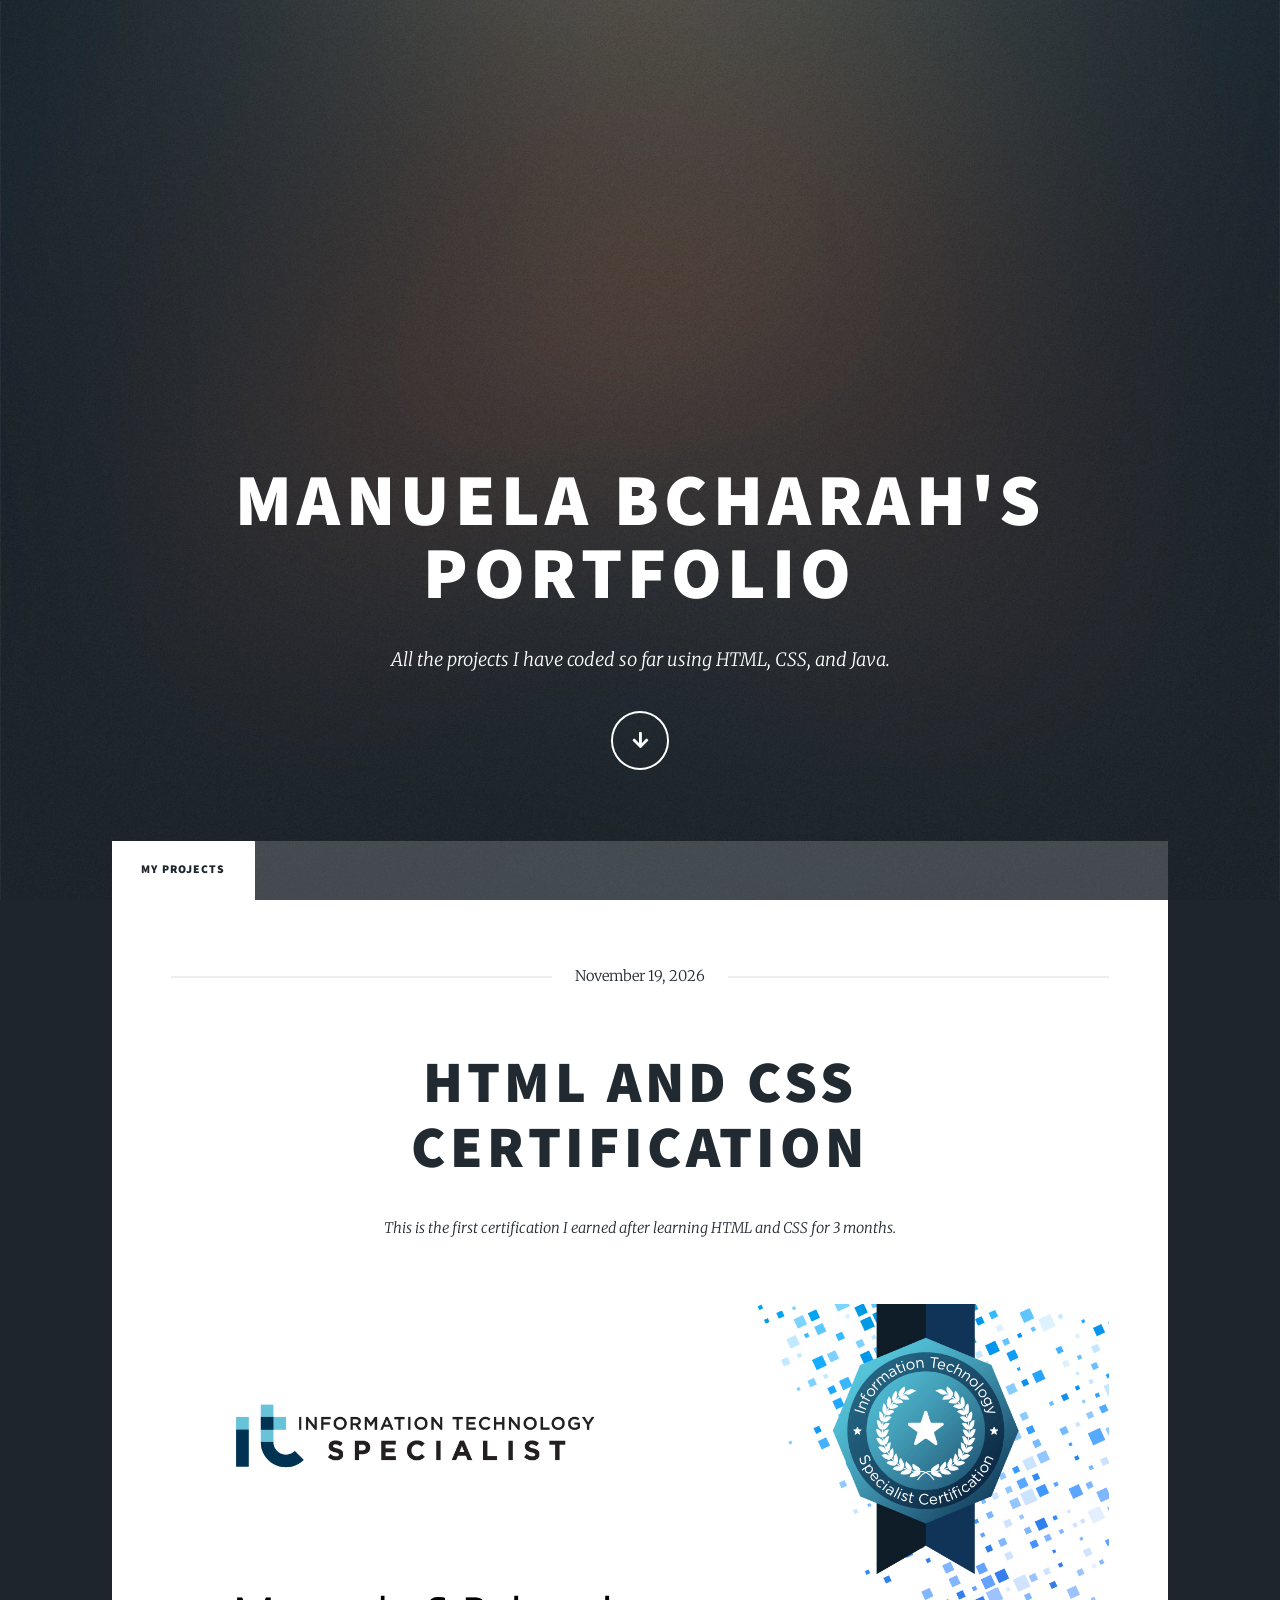
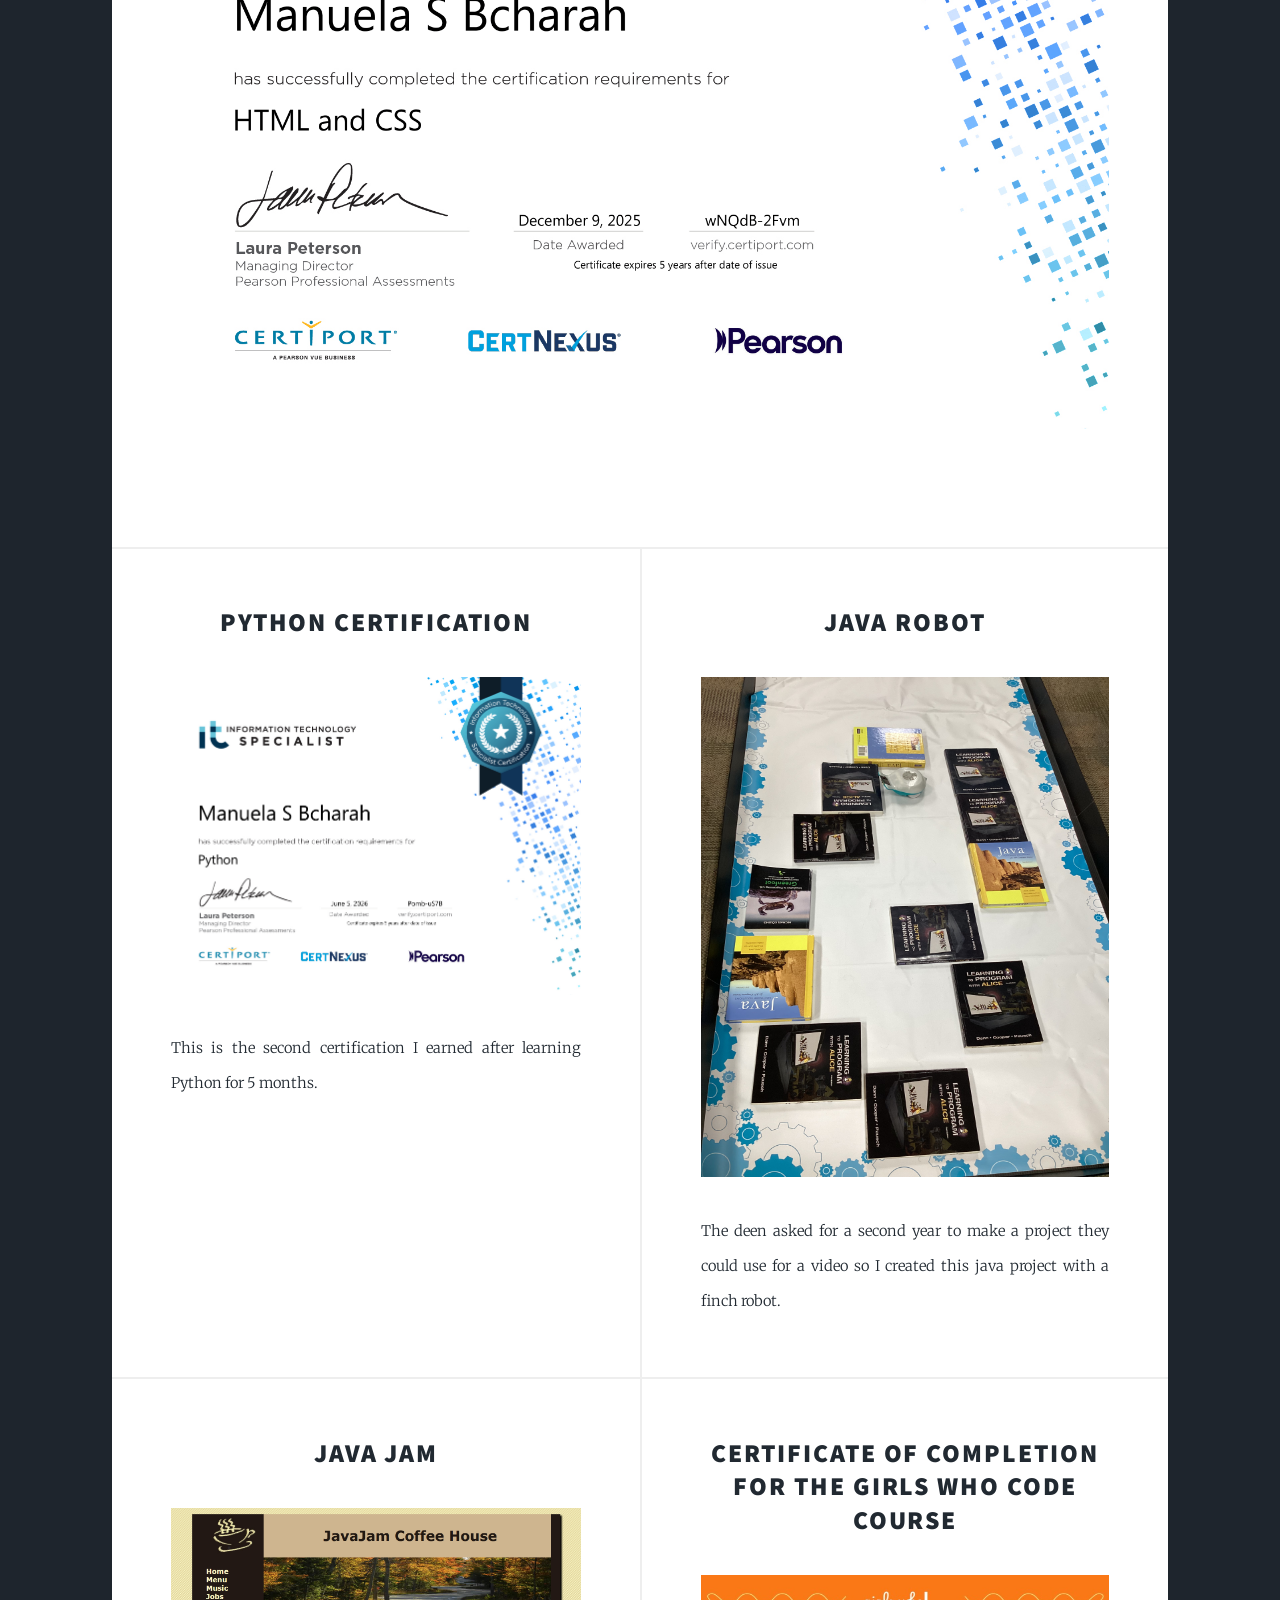
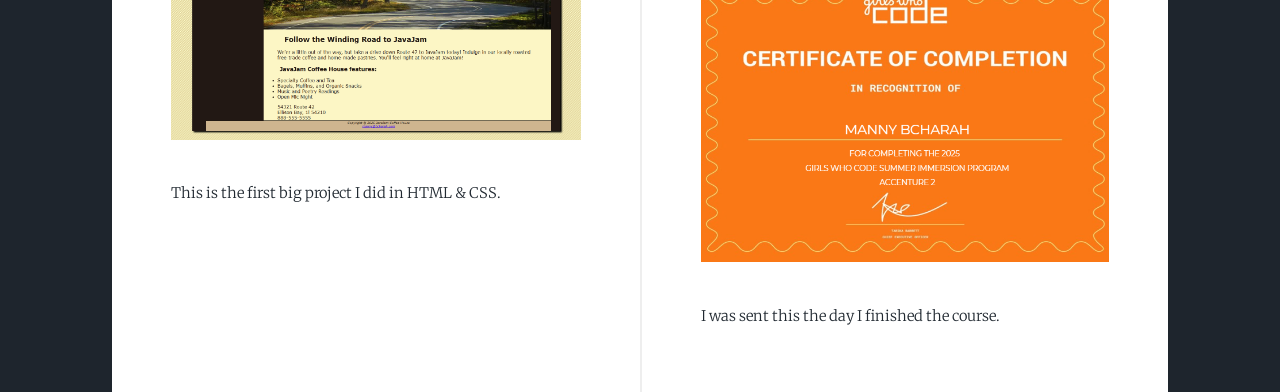
<file: index.html>
<!DOCTYPE HTML>
<!--
	Massively by HTML5 UP
	html5up.net | @ajlkn
	Free for personal and commercial use under the CCA 3.0 license (html5up.net/license)
-->
<html>
	<head>
		<title>Manuela Bcharah's Portfolio</title>
		<meta charset="utf-8" />
		<meta name="viewport" content="width=device-width, initial-scale=1, user-scalable=no" />
		<link rel="stylesheet" href="assets/css/main.css" />
		<noscript><link rel="stylesheet" href="assets/css/noscript.css" /></noscript>
	</head>
	<body class="is-preload">

		<!-- Wrapper -->
			<div id="wrapper" class="fade-in">

				<!-- Intro -->
					<div id="intro">
						<h1>Manuela Bcharah's <br> Portfolio</h1>
						<p>All the projects I have coded so far using HTML, CSS, and Java.</p>
						<ul class="actions">
							<li><a href="#header" class="button icon solid solo fa-arrow-down scrolly">Continue</a></li>
						</ul>
					</div>

				<!-- Nav -->
					<nav id="nav">
						<ul class="links">
							<li class="active"><a href="index.html">My Projects</a></li>
						</ul>
					</nav>

				<!-- Main -->
					<div id="main">

						<!-- Featured Post -->
							<article class="post featured">
								<header class="major">
									<span class="date">November 19, 2026</span>
									<h2> Html and Css <br>
									Certification</h2>
									<p>This is the first certification I earned after learning HTML and CSS for 3 months.</p>
								</header>
								<a class="image main"><img src="images/HTMLANDCSS.png" alt="HTML and CSS Certification" /></a>
							</article>

						<!-- Posts -->
							<section class="posts">
								<article>
									<header>
								<h2>Python Certification</h2>
									</header>
									<a class="image fit"><img src="images/PYTHON.png" alt="Python Certification" /></a>
									<p>This is the second certification I earned after learning Python for 5 months.</p>
								</article>
								<article>
									<header>
										<h2><!--a href="https://replit.com/@MannyBc/CYOA-Game-Manny-B?v=1"> --> Java Robot</h2>
									</header>
									<a class="image fit"><img src="images/IMG_0005.jpeg" alt="Robot testing" style="width: 100%; height: 500px;" /></a>
									<p>The deen asked for a second year to make a project they could use for a video so I created this java project with a finch robot.</p>
									<!-- <ul class="actions special">
										<li><a href="https://replit.com/@MannyBc/CYOA-Game-Manny-B?v=1" class="button">View Project</a></li>
										href="https://replit.com/@MannyBc/CYOA-Game-Manny-B?v=1"
									</ul> -->
								</article>
								<article>
									<header>
										<h2>Java Jam</h2>
									</header>
									<a class="image fit"><img src="images/javajam.png" alt="Java Jam Project" /></a>
									<p>This is the first big project I did in HTML & CSS.</p>
								</article>
								<article>
									<header>
										<h2>Certificate of Completion for the Girls Who Code Course</h2>
									</header>
									<a class="image fit"><img src="images/COC.png" alt="Certificate of Completion" /></a>
									<p>I was sent this the day I finished the course.</p>
								</article>
							</section>

					</div>
			</div>

		<!-- Scripts -->
			<script src="assets/js/jquery.min.js"></script>
			<script src="assets/js/jquery.scrollex.min.js"></script>
			<script src="assets/js/jquery.scrolly.min.js"></script>
			<script src="assets/js/browser.min.js"></script>
			<script src="assets/js/breakpoints.min.js"></script>
			<script src="assets/js/util.js"></script>
			<script src="assets/js/main.js"></script>

	</body>
</html>
</file>
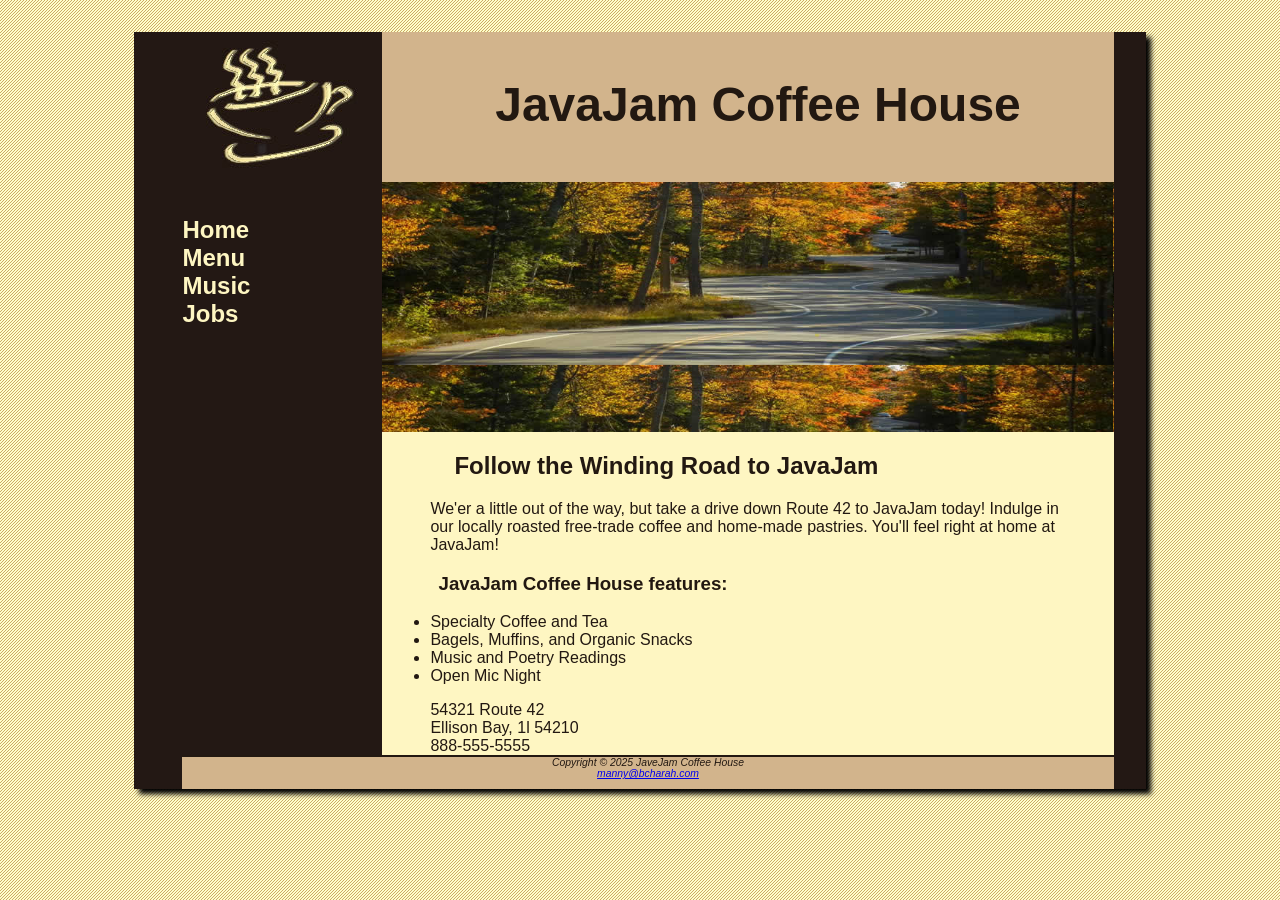
<file: assets/javajam6/index.html>
<!DOCTYPE html>
<html lang="en">
<head>
<title>JavaJam Coffee House</title>
<meta charset="utf-8">
<link href="javajam.css" rel="stylesheet">
<!--[if It IE 9]>
<script src="http://html5shim.googlecode.com/svn/trunk/html5.js">
</script>
<![endif]-->
 <div id="wrapper">
</head>
<body>
    <header><h1>JavaJam Coffee House</h1></header>
    <nav>
        <ul>
            <li><a href="index.html">Home</a></li>
            <li><a href="menu.html" >Menu</a></li>
            <li><a href="music.html">Music</a></li>
            <li><a href="jobs.html">Jobs</a></li>
        </ul>
    </nav>
    <main>
        <div id="heroroad"> </div>
        <h2>Follow the Winding Road to JavaJam</h2>
        <p>We'er a little out of the way, but take a drive down Route 42 to JavaJam today! 
            Indulge in our locally roasted free-trade coffee and home-made pastries. You'll feel right at home at JavaJam!</p>
        <h3>JavaJam Coffee House features:</h3>
            <ul>
                <li>Specialty Coffee and Tea</li>
                <li>Bagels, Muffins, and Organic Snacks</li>
                <li>Music and Poetry Readings</li>
                <li>Open Mic Night</li>
            </ul>
            <div>
                54321 Route 42<br>
                Ellison Bay, 1l 54210<br>
                888-555-5555
            </div>
            
    </main>
    <footer>
        Copyright &copy; 2025 JaveJam Coffee House<br>
         <a href="mailto:manny@bcharah.com">manny@bcharah.com</a>
    </footer>
</div>
</body>
</html>
</file>
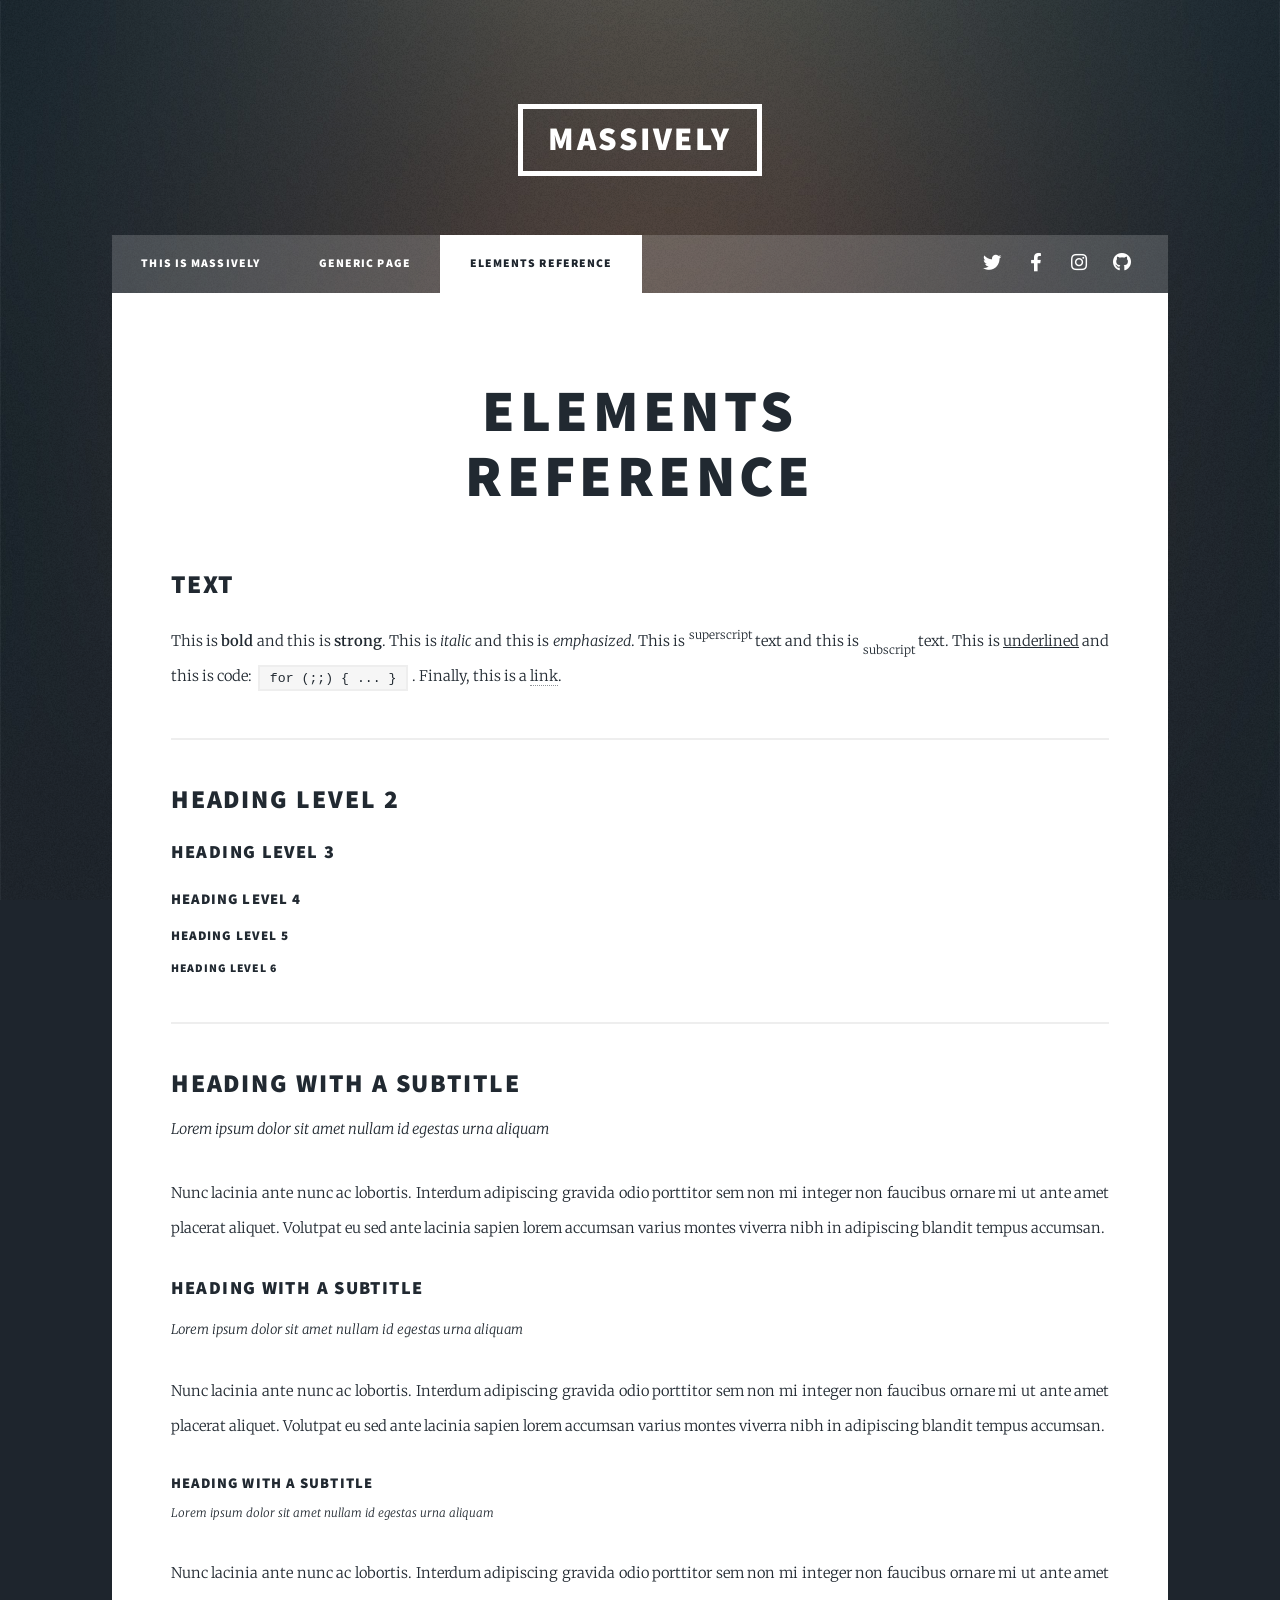
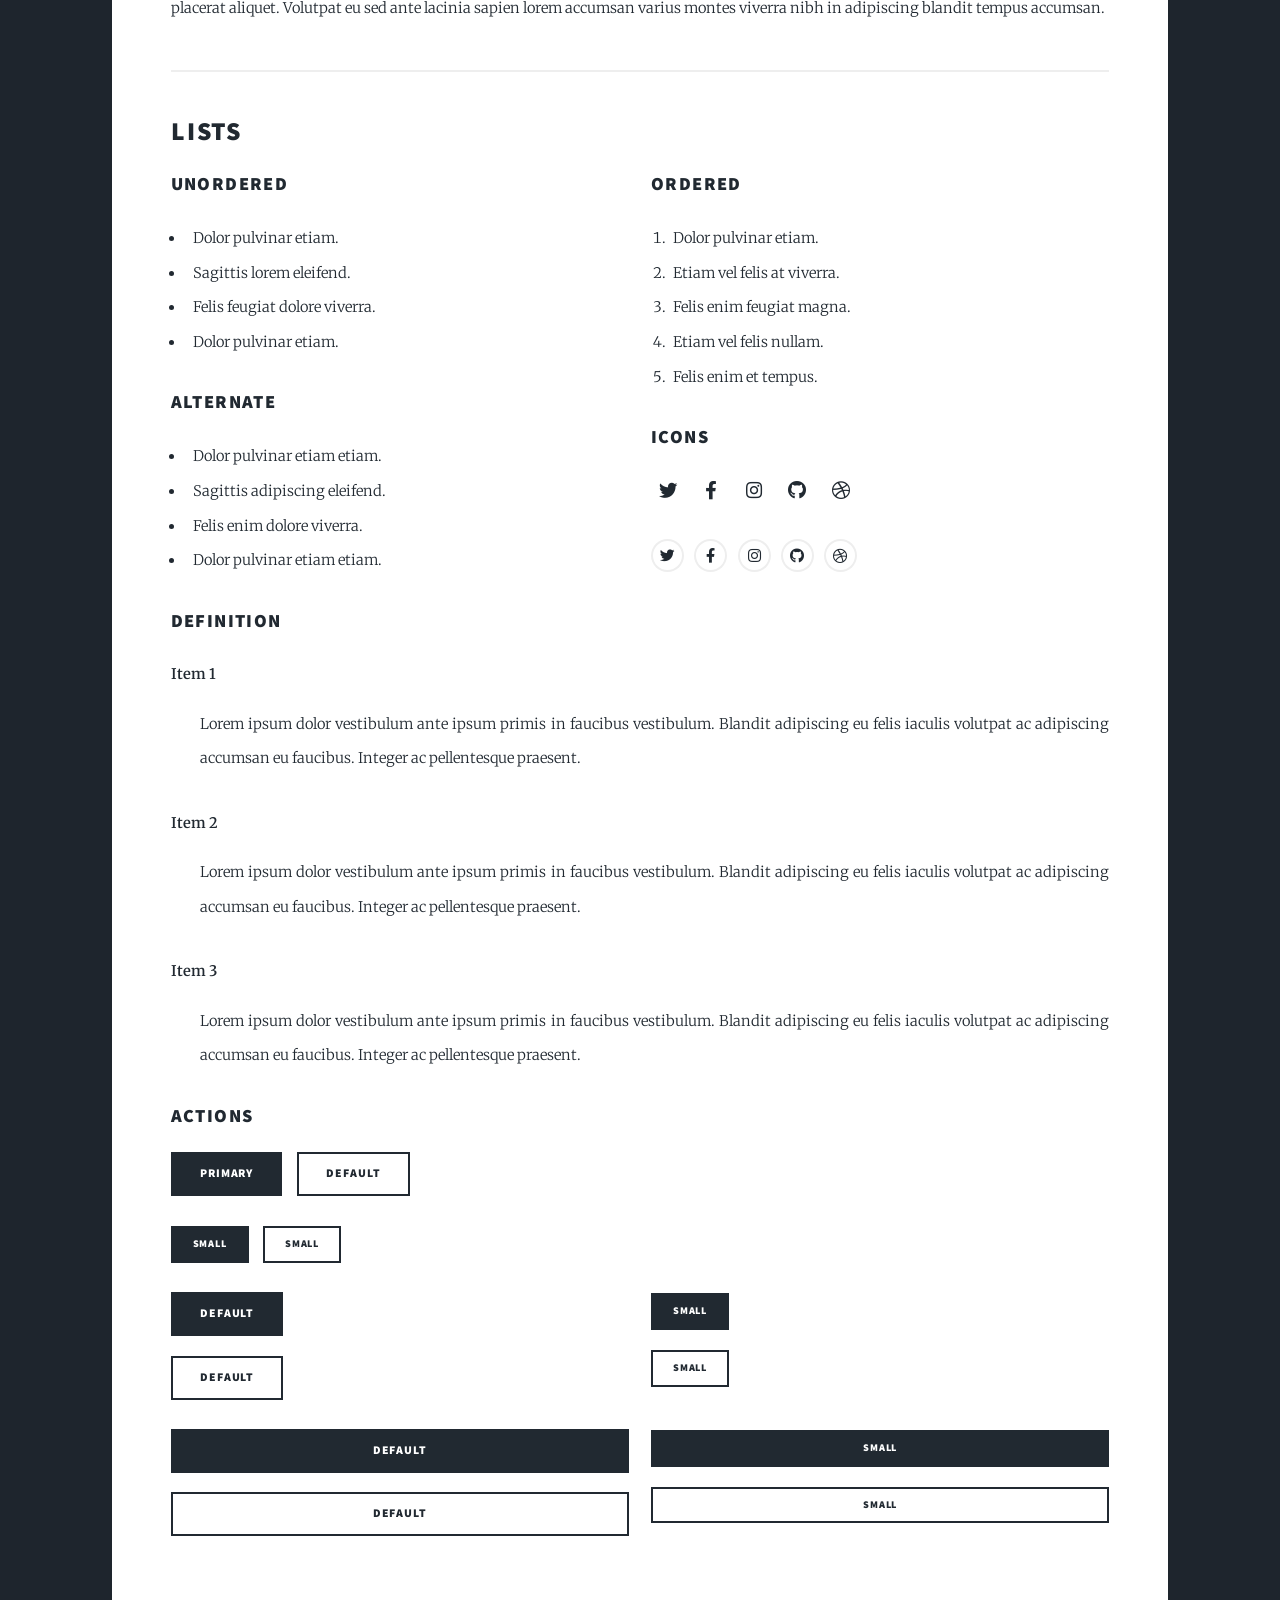
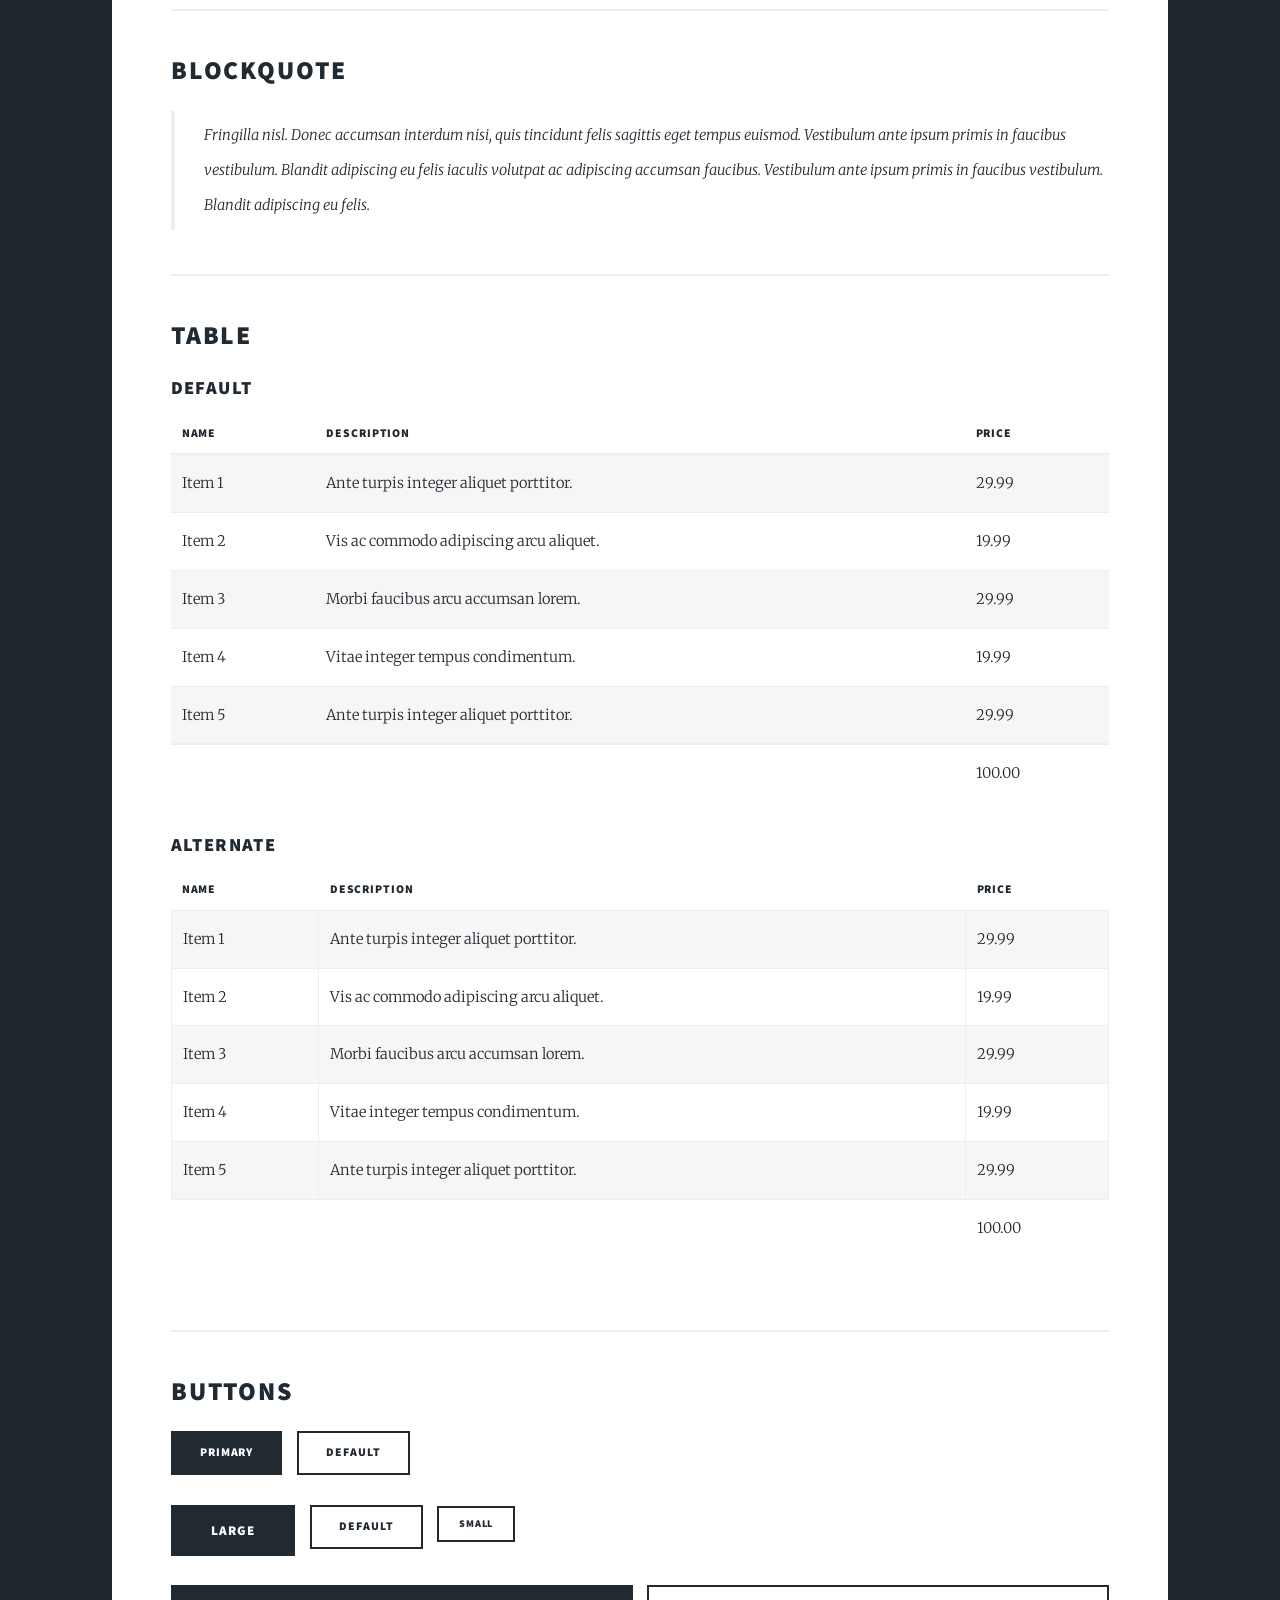
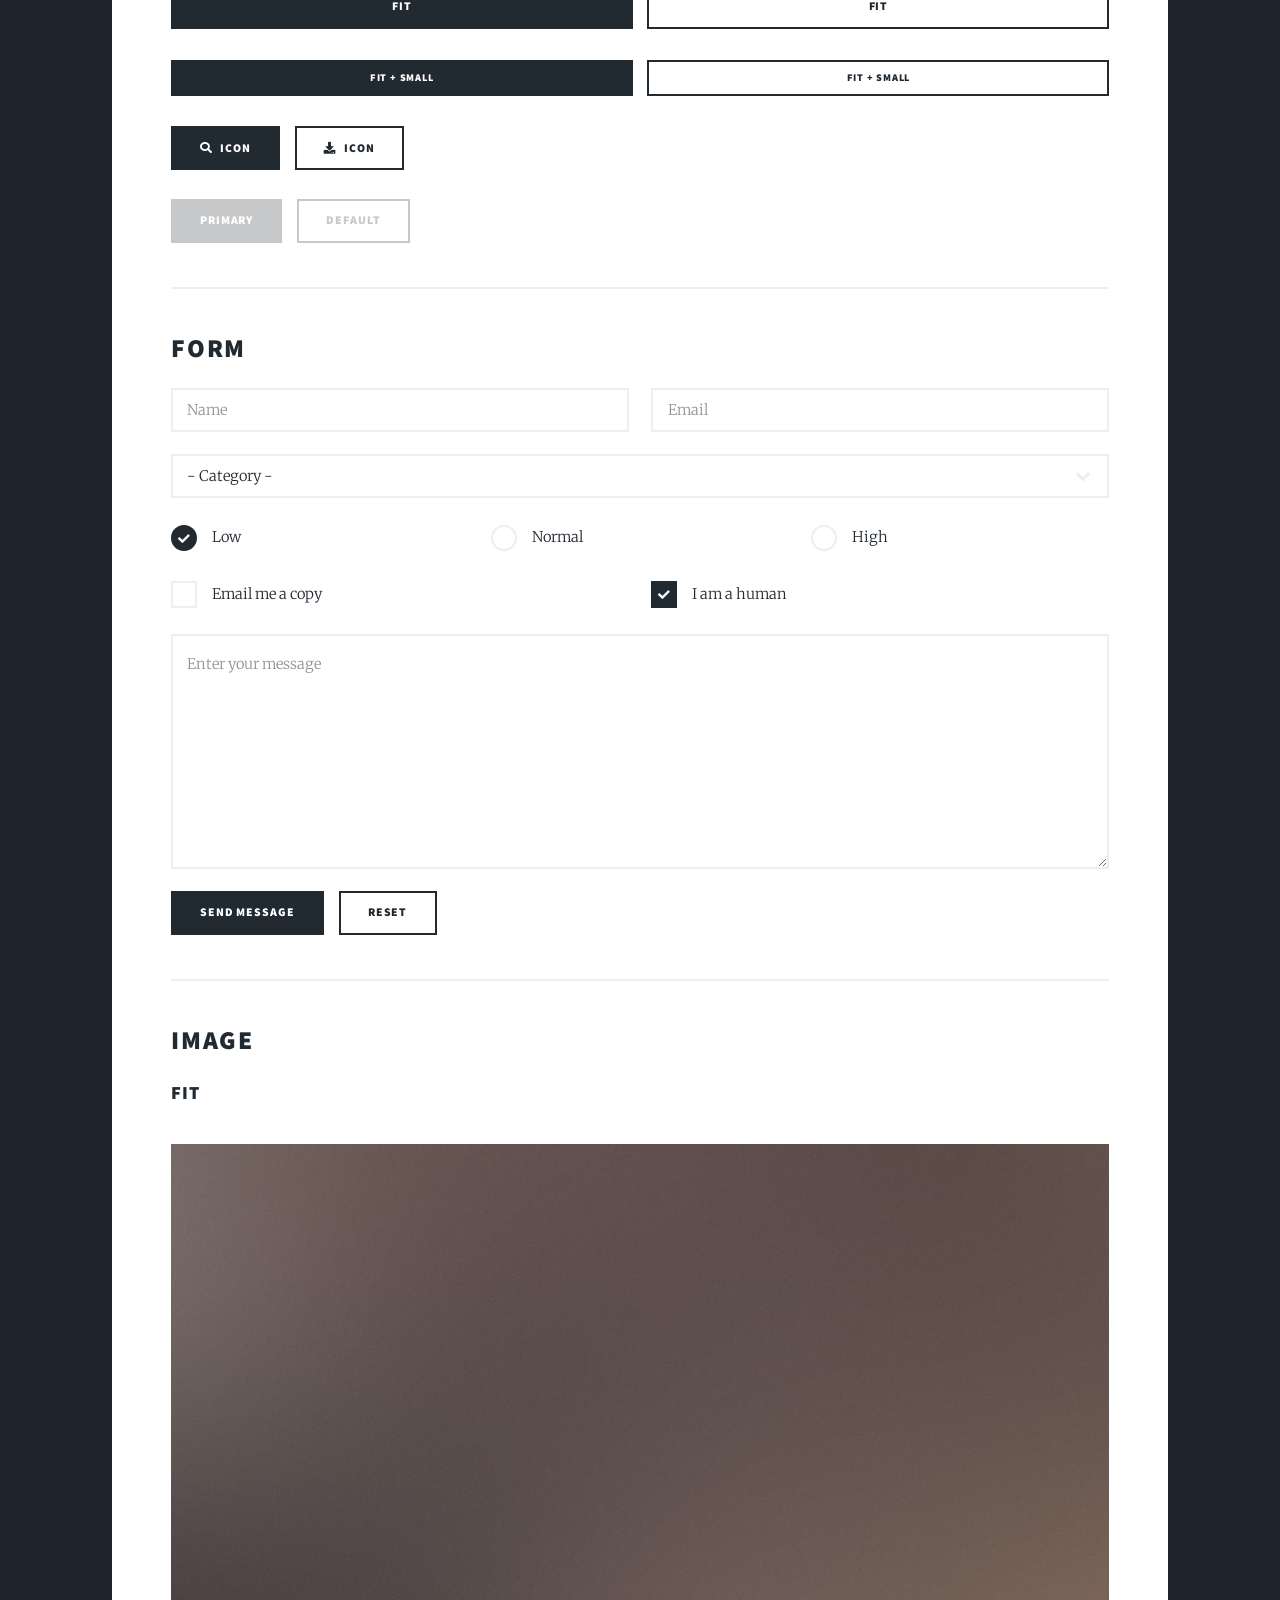
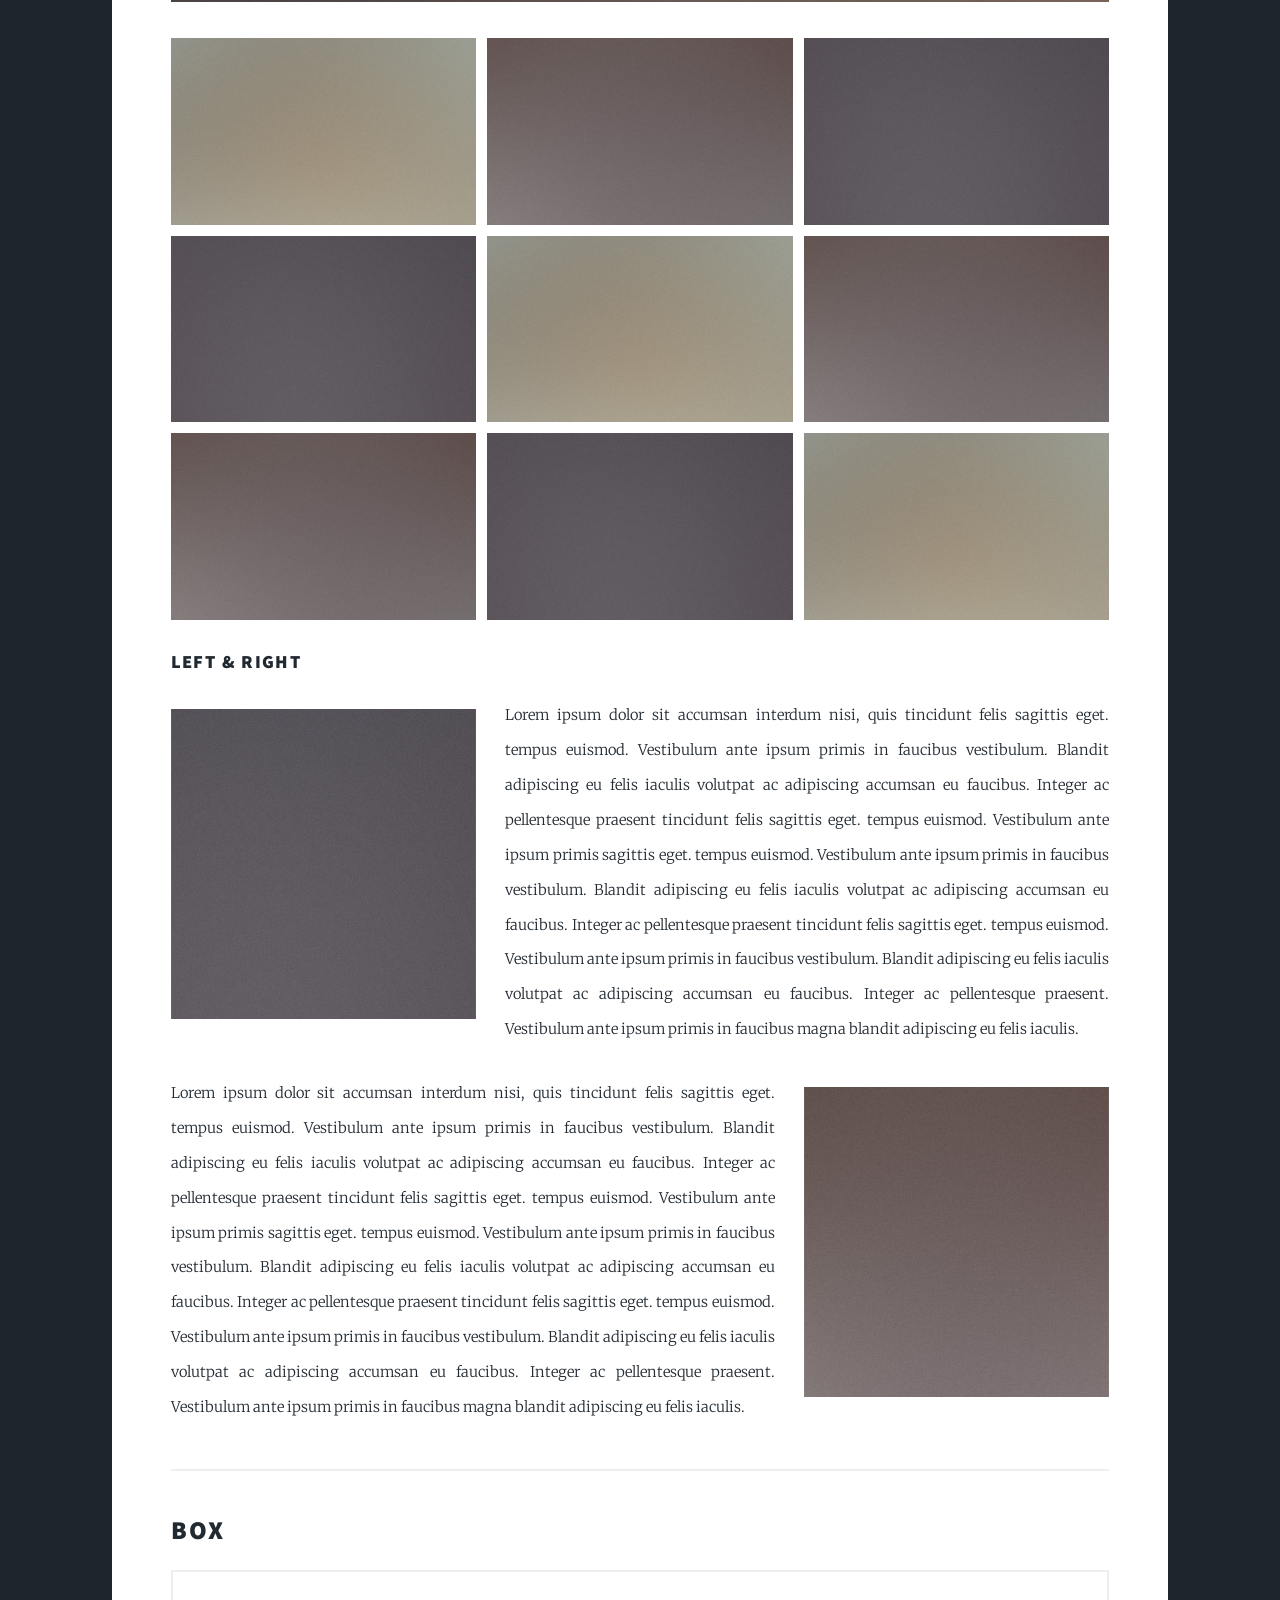
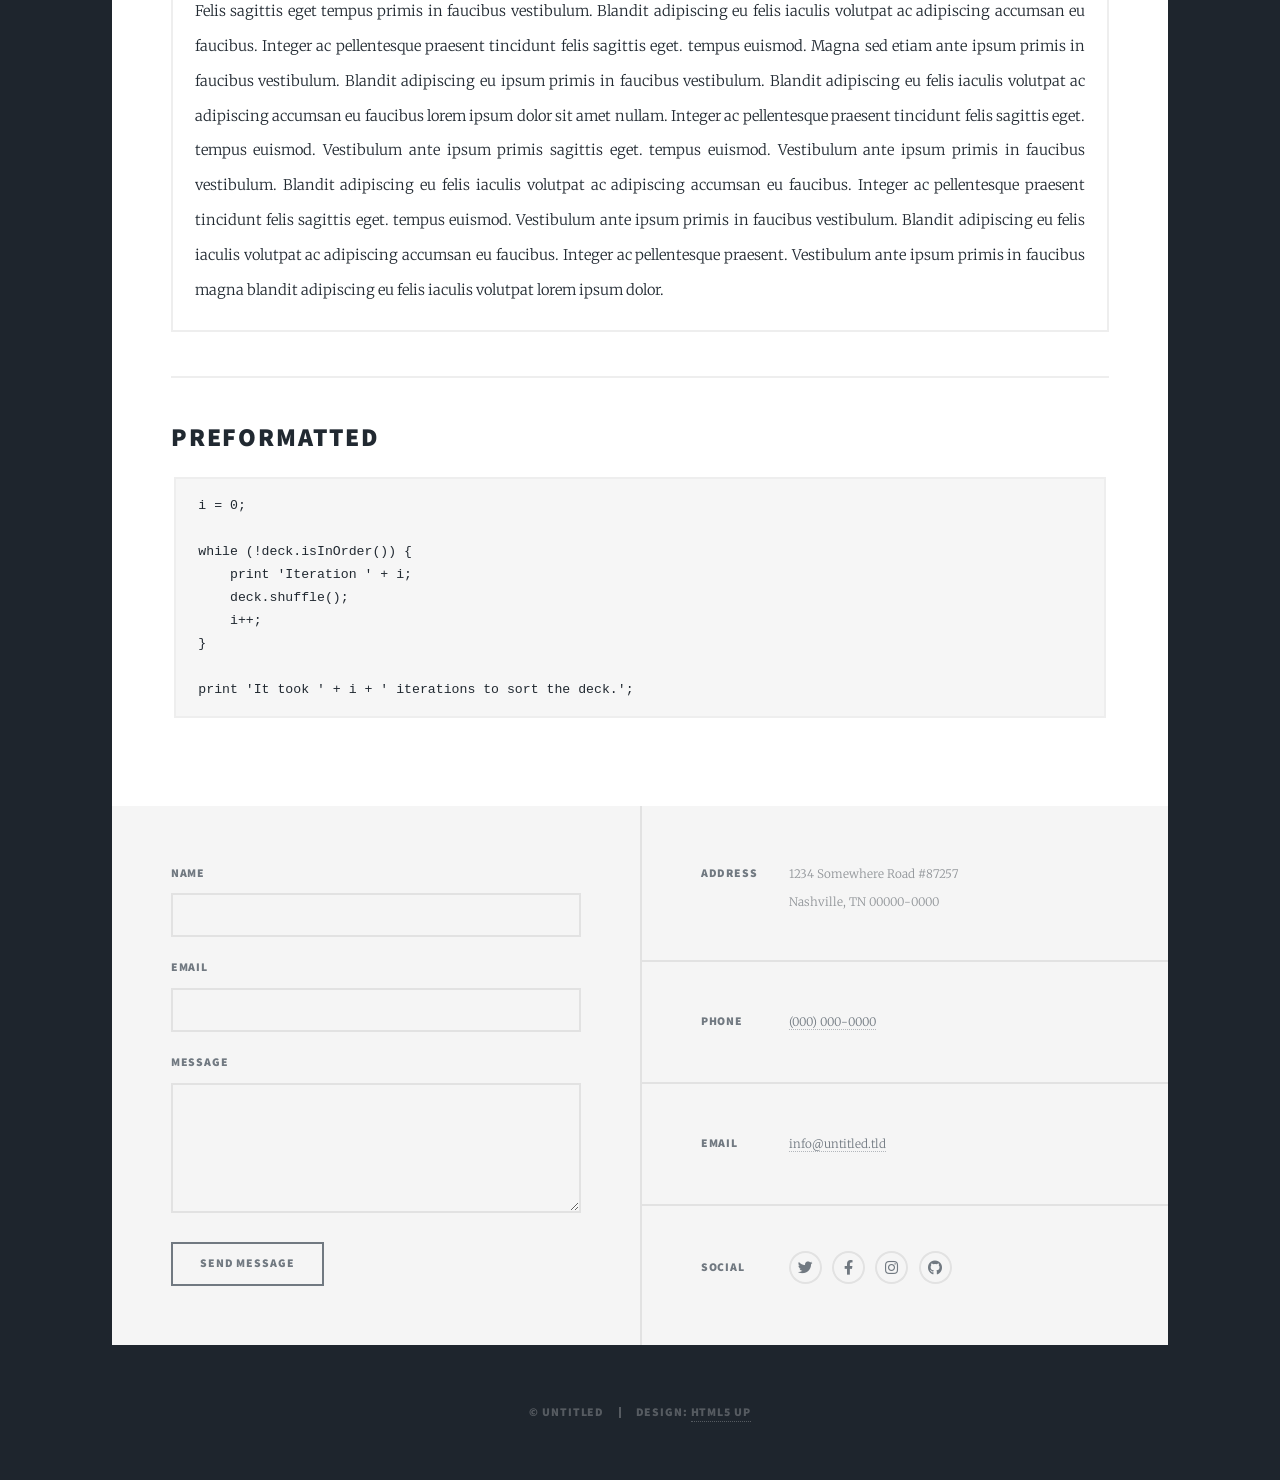
<file: elements.html>
<!DOCTYPE HTML>
<!--
	Massively by HTML5 UP
	html5up.net | @ajlkn
	Free for personal and commercial use under the CCA 3.0 license (html5up.net/license)
-->
<html>
	<head>
		<title>Elements Reference - Massively by HTML5 UP</title>
		<meta charset="utf-8" />
		<meta name="viewport" content="width=device-width, initial-scale=1, user-scalable=no" />
		<link rel="stylesheet" href="assets/css/main.css" />
		<noscript><link rel="stylesheet" href="assets/css/noscript.css" /></noscript>
	</head>
	<body class="is-preload">

		<!-- Wrapper -->
			<div id="wrapper">

				<!-- Header -->
					<header id="header">
						<a href="index.html" class="logo">Massively</a>
					</header>

				<!-- Nav -->
					<nav id="nav">
						<ul class="links">
							<li><a href="index.html">This is Massively</a></li>
							<li><a href="generic.html">Generic Page</a></li>
							<li class="active"><a href="elements.html">Elements Reference</a></li>
						</ul>
						<ul class="icons">
							<li><a href="#" class="icon brands fa-twitter"><span class="label">Twitter</span></a></li>
							<li><a href="#" class="icon brands fa-facebook-f"><span class="label">Facebook</span></a></li>
							<li><a href="#" class="icon brands fa-instagram"><span class="label">Instagram</span></a></li>
							<li><a href="#" class="icon brands fa-github"><span class="label">GitHub</span></a></li>
						</ul>
					</nav>

				<!-- Main -->
					<div id="main">

						<!-- Post -->
							<section class="post">
								<header class="major">
									<h1>Elements<br />
									Reference</h1>
								</header>

								<!-- Text stuff -->
									<h2>Text</h2>
									<p>This is <b>bold</b> and this is <strong>strong</strong>. This is <i>italic</i> and this is <em>emphasized</em>.
									This is <sup>superscript</sup> text and this is <sub>subscript</sub> text.
									This is <u>underlined</u> and this is code: <code>for (;;) { ... }</code>.
									Finally, this is a <a href="#">link</a>.</p>
									<hr />
									<h2>Heading Level 2</h2>
									<h3>Heading Level 3</h3>
									<h4>Heading Level 4</h4>
									<h5>Heading Level 5</h5>
									<h6>Heading Level 6</h6>
									<hr />
									<header>
										<h2>Heading with a Subtitle</h2>
										<p>Lorem ipsum dolor sit amet nullam id egestas urna aliquam</p>
									</header>
									<p>Nunc lacinia ante nunc ac lobortis. Interdum adipiscing gravida odio porttitor sem non mi integer non faucibus ornare mi ut ante amet placerat aliquet. Volutpat eu sed ante lacinia sapien lorem accumsan varius montes viverra nibh in adipiscing blandit tempus accumsan.</p>
									<header>
										<h3>Heading with a Subtitle</h3>
										<p>Lorem ipsum dolor sit amet nullam id egestas urna aliquam</p>
									</header>
									<p>Nunc lacinia ante nunc ac lobortis. Interdum adipiscing gravida odio porttitor sem non mi integer non faucibus ornare mi ut ante amet placerat aliquet. Volutpat eu sed ante lacinia sapien lorem accumsan varius montes viverra nibh in adipiscing blandit tempus accumsan.</p>
									<header>
										<h4>Heading with a Subtitle</h4>
										<p>Lorem ipsum dolor sit amet nullam id egestas urna aliquam</p>
									</header>
									<p>Nunc lacinia ante nunc ac lobortis. Interdum adipiscing gravida odio porttitor sem non mi integer non faucibus ornare mi ut ante amet placerat aliquet. Volutpat eu sed ante lacinia sapien lorem accumsan varius montes viverra nibh in adipiscing blandit tempus accumsan.</p>

									<hr />

								<!-- Lists -->
									<h2>Lists</h2>
									<div class="row">
										<div class="col-6 col-12-small">

											<h3>Unordered</h3>
											<ul>
												<li>Dolor pulvinar etiam.</li>
												<li>Sagittis lorem eleifend.</li>
												<li>Felis feugiat dolore viverra.</li>
												<li>Dolor pulvinar etiam.</li>
											</ul>

											<h3>Alternate</h3>
											<ul class="alt">
												<li>Dolor pulvinar etiam etiam.</li>
												<li>Sagittis adipiscing eleifend.</li>
												<li>Felis enim dolore viverra.</li>
												<li>Dolor pulvinar etiam etiam.</li>
											</ul>

										</div>
										<div class="col-6 col-12-small">

											<h3>Ordered</h3>
											<ol>
												<li>Dolor pulvinar etiam.</li>
												<li>Etiam vel felis at viverra.</li>
												<li>Felis enim feugiat magna.</li>
												<li>Etiam vel felis nullam.</li>
												<li>Felis enim et tempus.</li>
											</ol>

											<h3>Icons</h3>
											<ul class="icons">
												<li><a href="#" class="icon brands fa-twitter"><span class="label">Twitter</span></a></li>
												<li><a href="#" class="icon brands fa-facebook-f"><span class="label">Facebook</span></a></li>
												<li><a href="#" class="icon brands fa-instagram"><span class="label">Instagram</span></a></li>
												<li><a href="#" class="icon brands fa-github"><span class="label">Github</span></a></li>
												<li><a href="#" class="icon brands fa-dribbble"><span class="label">Dribbble</span></a></li>
											</ul>
											<ul class="icons alt">
												<li><a href="#" class="icon brands alt fa-twitter"><span class="label">Twitter</span></a></li>
												<li><a href="#" class="icon brands alt fa-facebook-f"><span class="label">Facebook</span></a></li>
												<li><a href="#" class="icon brands alt fa-instagram"><span class="label">Instagram</span></a></li>
												<li><a href="#" class="icon brands alt fa-github"><span class="label">Github</span></a></li>
												<li><a href="#" class="icon brands alt fa-dribbble"><span class="label">Dribbble</span></a></li>
											</ul>

										</div>
									</div>
									<h3>Definition</h3>
									<dl>
										<dt>Item 1</dt>
										<dd>
											<p>Lorem ipsum dolor vestibulum ante ipsum primis in faucibus vestibulum. Blandit adipiscing eu felis iaculis volutpat ac adipiscing accumsan eu faucibus. Integer ac pellentesque praesent.</p>
										</dd>
										<dt>Item 2</dt>
										<dd>
											<p>Lorem ipsum dolor vestibulum ante ipsum primis in faucibus vestibulum. Blandit adipiscing eu felis iaculis volutpat ac adipiscing accumsan eu faucibus. Integer ac pellentesque praesent.</p>
										</dd>
										<dt>Item 3</dt>
										<dd>
											<p>Lorem ipsum dolor vestibulum ante ipsum primis in faucibus vestibulum. Blandit adipiscing eu felis iaculis volutpat ac adipiscing accumsan eu faucibus. Integer ac pellentesque praesent.</p>
										</dd>
									</dl>

									<h3>Actions</h3>
									<ul class="actions">
										<li><a href="#" class="button primary">Primary</a></li>
										<li><a href="#" class="button">Default</a></li>
									</ul>
									<ul class="actions small">
										<li><a href="#" class="button primary small">Small</a></li>
										<li><a href="#" class="button small">Small</a></li>
									</ul>
									<div class="row">
										<div class="col-6 col-12-small">
											<ul class="actions stacked">
												<li><a href="#" class="button primary">Default</a></li>
												<li><a href="#" class="button">Default</a></li>
											</ul>
										</div>
										<div class="col-6 col-12-small">
											<ul class="actions stacked">
												<li><a href="#" class="button primary small">Small</a></li>
												<li><a href="#" class="button small">Small</a></li>
											</ul>
										</div>
									</div>
									<div class="row">
										<div class="col-6 col-12-small">
											<ul class="actions stacked">
												<li><a href="#" class="button primary fit">Default</a></li>
												<li><a href="#" class="button fit">Default</a></li>
											</ul>
										</div>
										<div class="col-6 col-12-small">
											<ul class="actions stacked">
												<li><a href="#" class="button primary small fit">Small</a></li>
												<li><a href="#" class="button small fit">Small</a></li>
											</ul>
										</div>
									</div>

									<hr />

								<!-- Blockquote -->
									<h2>Blockquote</h2>
									<blockquote>Fringilla nisl. Donec accumsan interdum nisi, quis tincidunt felis sagittis eget tempus euismod. Vestibulum ante ipsum primis in faucibus vestibulum. Blandit adipiscing eu felis iaculis volutpat ac adipiscing accumsan faucibus. Vestibulum ante ipsum primis in faucibus vestibulum. Blandit adipiscing eu felis.</blockquote>

									<hr />

								<!-- Table -->
									<h2>Table</h2>

									<h3>Default</h3>
									<div class="table-wrapper">
										<table>
											<thead>
												<tr>
													<th>Name</th>
													<th>Description</th>
													<th>Price</th>
												</tr>
											</thead>
											<tbody>
												<tr>
													<td>Item 1</td>
													<td>Ante turpis integer aliquet porttitor.</td>
													<td>29.99</td>
												</tr>
												<tr>
													<td>Item 2</td>
													<td>Vis ac commodo adipiscing arcu aliquet.</td>
													<td>19.99</td>
												</tr>
												<tr>
													<td>Item 3</td>
													<td> Morbi faucibus arcu accumsan lorem.</td>
													<td>29.99</td>
												</tr>
												<tr>
													<td>Item 4</td>
													<td>Vitae integer tempus condimentum.</td>
													<td>19.99</td>
												</tr>
												<tr>
													<td>Item 5</td>
													<td>Ante turpis integer aliquet porttitor.</td>
													<td>29.99</td>
												</tr>
											</tbody>
											<tfoot>
												<tr>
													<td colspan="2"></td>
													<td>100.00</td>
												</tr>
											</tfoot>
										</table>
									</div>

									<h3>Alternate</h3>
									<div class="table-wrapper">
										<table class="alt">
											<thead>
												<tr>
													<th>Name</th>
													<th>Description</th>
													<th>Price</th>
												</tr>
											</thead>
											<tbody>
												<tr>
													<td>Item 1</td>
													<td>Ante turpis integer aliquet porttitor.</td>
													<td>29.99</td>
												</tr>
												<tr>
													<td>Item 2</td>
													<td>Vis ac commodo adipiscing arcu aliquet.</td>
													<td>19.99</td>
												</tr>
												<tr>
													<td>Item 3</td>
													<td> Morbi faucibus arcu accumsan lorem.</td>
													<td>29.99</td>
												</tr>
												<tr>
													<td>Item 4</td>
													<td>Vitae integer tempus condimentum.</td>
													<td>19.99</td>
												</tr>
												<tr>
													<td>Item 5</td>
													<td>Ante turpis integer aliquet porttitor.</td>
													<td>29.99</td>
												</tr>
											</tbody>
											<tfoot>
												<tr>
													<td colspan="2"></td>
													<td>100.00</td>
												</tr>
											</tfoot>
										</table>
									</div>

									<hr />

								<!-- Buttons -->
									<h2>Buttons</h2>
									<ul class="actions">
										<li><a href="#" class="button primary">Primary</a></li>
										<li><a href="#" class="button">Default</a></li>
									</ul>
									<ul class="actions">
										<li><a href="#" class="button primary large">Large</a></li>
										<li><a href="#" class="button">Default</a></li>
										<li><a href="#" class="button small">Small</a></li>
									</ul>
									<ul class="actions fit">
										<li><a href="#" class="button primary fit">Fit</a></li>
										<li><a href="#" class="button fit">Fit</a></li>
									</ul>
									<ul class="actions fit small">
										<li><a href="#" class="button primary fit small">Fit + Small</a></li>
										<li><a href="#" class="button fit small">Fit + Small</a></li>
									</ul>
									<ul class="actions">
										<li><a href="#" class="button primary icon solid fa-search">Icon</a></li>
										<li><a href="#" class="button icon solid fa-download">Icon</a></li>
									</ul>
									<ul class="actions">
										<li><span class="button primary disabled">Primary</span></li>
										<li><span class="button disabled">Default</span></li>
									</ul>

									<hr />

								<!-- Form -->
									<h2>Form</h2>

									<form method="post" action="#">
										<div class="row gtr-uniform">
											<div class="col-6 col-12-xsmall">
												<input type="text" name="demo-name" id="demo-name" value="" placeholder="Name" />
											</div>
											<div class="col-6 col-12-xsmall">
												<input type="email" name="demo-email" id="demo-email" value="" placeholder="Email" />
											</div>
											<!-- Break -->
											<div class="col-12">
												<select name="demo-category" id="demo-category">
													<option value="">- Category -</option>
													<option value="1">Manufacturing</option>
													<option value="1">Shipping</option>
													<option value="1">Administration</option>
													<option value="1">Human Resources</option>
												</select>
											</div>
											<!-- Break -->
											<div class="col-4 col-12-small">
												<input type="radio" id="demo-priority-low" name="demo-priority" checked>
												<label for="demo-priority-low">Low</label>
											</div>
											<div class="col-4 col-12-small">
												<input type="radio" id="demo-priority-normal" name="demo-priority">
												<label for="demo-priority-normal">Normal</label>
											</div>
											<div class="col-4 col-12-small">
												<input type="radio" id="demo-priority-high" name="demo-priority">
												<label for="demo-priority-high">High</label>
											</div>
											<!-- Break -->
											<div class="col-6 col-12-small">
												<input type="checkbox" id="demo-copy" name="demo-copy">
												<label for="demo-copy">Email me a copy</label>
											</div>
											<div class="col-6 col-12-small">
												<input type="checkbox" id="demo-human" name="demo-human" checked>
												<label for="demo-human">I am a human</label>
											</div>
											<!-- Break -->
											<div class="col-12">
												<textarea name="demo-message" id="demo-message" placeholder="Enter your message" rows="6"></textarea>
											</div>
											<!-- Break -->
											<div class="col-12">
												<ul class="actions">
													<li><input type="submit" value="Send Message" class="primary" /></li>
													<li><input type="reset" value="Reset" /></li>
												</ul>
											</div>
										</div>
									</form>

									<hr />

								<!-- Image -->
									<h2>Image</h2>

									<h3>Fit</h3>
									<span class="image fit"><img src="images/pic01.jpg" alt="" /></span>
									<div class="box alt">
										<div class="row gtr-50 gtr-uniform">
											<div class="col-4"><span class="image fit"><img src="images/pic02.jpg" alt="" /></span></div>
											<div class="col-4"><span class="image fit"><img src="images/pic03.jpg" alt="" /></span></div>
											<div class="col-4"><span class="image fit"><img src="images/pic04.jpg" alt="" /></span></div>
											<!-- Break -->
											<div class="col-4"><span class="image fit"><img src="images/pic04.jpg" alt="" /></span></div>
											<div class="col-4"><span class="image fit"><img src="images/pic02.jpg" alt="" /></span></div>
											<div class="col-4"><span class="image fit"><img src="images/pic03.jpg" alt="" /></span></div>
											<!-- Break -->
											<div class="col-4"><span class="image fit"><img src="images/pic03.jpg" alt="" /></span></div>
											<div class="col-4"><span class="image fit"><img src="images/pic04.jpg" alt="" /></span></div>
											<div class="col-4"><span class="image fit"><img src="images/pic02.jpg" alt="" /></span></div>
										</div>
									</div>

									<h3>Left &amp; Right</h3>
									<p><span class="image left"><img src="images/pic08.jpg" alt="" /></span>Lorem ipsum dolor sit accumsan interdum nisi, quis tincidunt felis sagittis eget. tempus euismod. Vestibulum ante ipsum primis in faucibus vestibulum. Blandit adipiscing eu felis iaculis volutpat ac adipiscing accumsan eu faucibus. Integer ac pellentesque praesent tincidunt felis sagittis eget. tempus euismod. Vestibulum ante ipsum primis sagittis eget. tempus euismod. Vestibulum ante ipsum primis in faucibus vestibulum. Blandit adipiscing eu felis iaculis volutpat ac adipiscing accumsan eu faucibus. Integer ac pellentesque praesent tincidunt felis sagittis eget. tempus euismod. Vestibulum ante ipsum primis in faucibus vestibulum. Blandit adipiscing eu felis iaculis volutpat ac adipiscing accumsan eu faucibus. Integer ac pellentesque praesent. Vestibulum ante ipsum primis in faucibus magna blandit adipiscing eu felis iaculis.</p>
									<p><span class="image right"><img src="images/pic09.jpg" alt="" /></span>Lorem ipsum dolor sit accumsan interdum nisi, quis tincidunt felis sagittis eget. tempus euismod. Vestibulum ante ipsum primis in faucibus vestibulum. Blandit adipiscing eu felis iaculis volutpat ac adipiscing accumsan eu faucibus. Integer ac pellentesque praesent tincidunt felis sagittis eget. tempus euismod. Vestibulum ante ipsum primis sagittis eget. tempus euismod. Vestibulum ante ipsum primis in faucibus vestibulum. Blandit adipiscing eu felis iaculis volutpat ac adipiscing accumsan eu faucibus. Integer ac pellentesque praesent tincidunt felis sagittis eget. tempus euismod. Vestibulum ante ipsum primis in faucibus vestibulum. Blandit adipiscing eu felis iaculis volutpat ac adipiscing accumsan eu faucibus. Integer ac pellentesque praesent. Vestibulum ante ipsum primis in faucibus magna blandit adipiscing eu felis iaculis.</p>

									<hr />

								<!-- Box -->
									<h2>Box</h2>
									<div class="box">
										<p>Felis sagittis eget tempus primis in faucibus vestibulum. Blandit adipiscing eu felis iaculis volutpat ac adipiscing accumsan eu faucibus. Integer ac pellentesque praesent tincidunt felis sagittis eget. tempus euismod. Magna sed etiam ante ipsum primis in faucibus vestibulum. Blandit adipiscing eu ipsum primis in faucibus vestibulum. Blandit adipiscing eu felis iaculis volutpat ac adipiscing accumsan eu faucibus lorem ipsum dolor sit amet nullam. Integer ac pellentesque praesent tincidunt felis sagittis eget. tempus euismod. Vestibulum ante ipsum primis sagittis eget. tempus euismod. Vestibulum ante ipsum primis in faucibus vestibulum. Blandit adipiscing eu felis iaculis volutpat ac adipiscing accumsan eu faucibus. Integer ac pellentesque praesent tincidunt felis sagittis eget. tempus euismod. Vestibulum ante ipsum primis in faucibus vestibulum. Blandit adipiscing eu felis iaculis volutpat ac adipiscing accumsan eu faucibus. Integer ac pellentesque praesent. Vestibulum ante ipsum primis in faucibus magna blandit adipiscing eu felis iaculis volutpat lorem ipsum dolor.</p>
									</div>

									<hr />

								<!-- Preformatted Code -->
									<h2>Preformatted</h2>
									<pre><code>i = 0;

while (!deck.isInOrder()) {
    print 'Iteration ' + i;
    deck.shuffle();
    i++;
}

print 'It took ' + i + ' iterations to sort the deck.';
</code></pre>

							</section>

					</div>

				<!-- Footer -->
					<footer id="footer">
						<section>
							<form method="post" action="#">
								<div class="fields">
									<div class="field">
										<label for="name">Name</label>
										<input type="text" name="name" id="name" />
									</div>
									<div class="field">
										<label for="email">Email</label>
										<input type="text" name="email" id="email" />
									</div>
									<div class="field">
										<label for="message">Message</label>
										<textarea name="message" id="message" rows="3"></textarea>
									</div>
								</div>
								<ul class="actions">
									<li><input type="submit" value="Send Message" /></li>
								</ul>
							</form>
						</section>
						<section class="split contact">
							<section class="alt">
								<h3>Address</h3>
								<p>1234 Somewhere Road #87257<br />
								Nashville, TN 00000-0000</p>
							</section>
							<section>
								<h3>Phone</h3>
								<p><a href="#">(000) 000-0000</a></p>
							</section>
							<section>
								<h3>Email</h3>
								<p><a href="#">info@untitled.tld</a></p>
							</section>
							<section>
								<h3>Social</h3>
								<ul class="icons alt">
									<li><a href="#" class="icon brands alt fa-twitter"><span class="label">Twitter</span></a></li>
									<li><a href="#" class="icon brands alt fa-facebook-f"><span class="label">Facebook</span></a></li>
									<li><a href="#" class="icon brands alt fa-instagram"><span class="label">Instagram</span></a></li>
									<li><a href="#" class="icon brands alt fa-github"><span class="label">GitHub</span></a></li>
								</ul>
							</section>
						</section>
					</footer>

				<!-- Copyright -->
					<div id="copyright">
						<ul><li>&copy; Untitled</li><li>Design: <a href="https://html5up.net">HTML5 UP</a></li></ul>
					</div>

			</div>

		<!-- Scripts -->
			<script src="assets/js/jquery.min.js"></script>
			<script src="assets/js/jquery.scrollex.min.js"></script>
			<script src="assets/js/jquery.scrolly.min.js"></script>
			<script src="assets/js/browser.min.js"></script>
			<script src="assets/js/breakpoints.min.js"></script>
			<script src="assets/js/util.js"></script>
			<script src="assets/js/main.js"></script>

	</body>
</html>
</file>
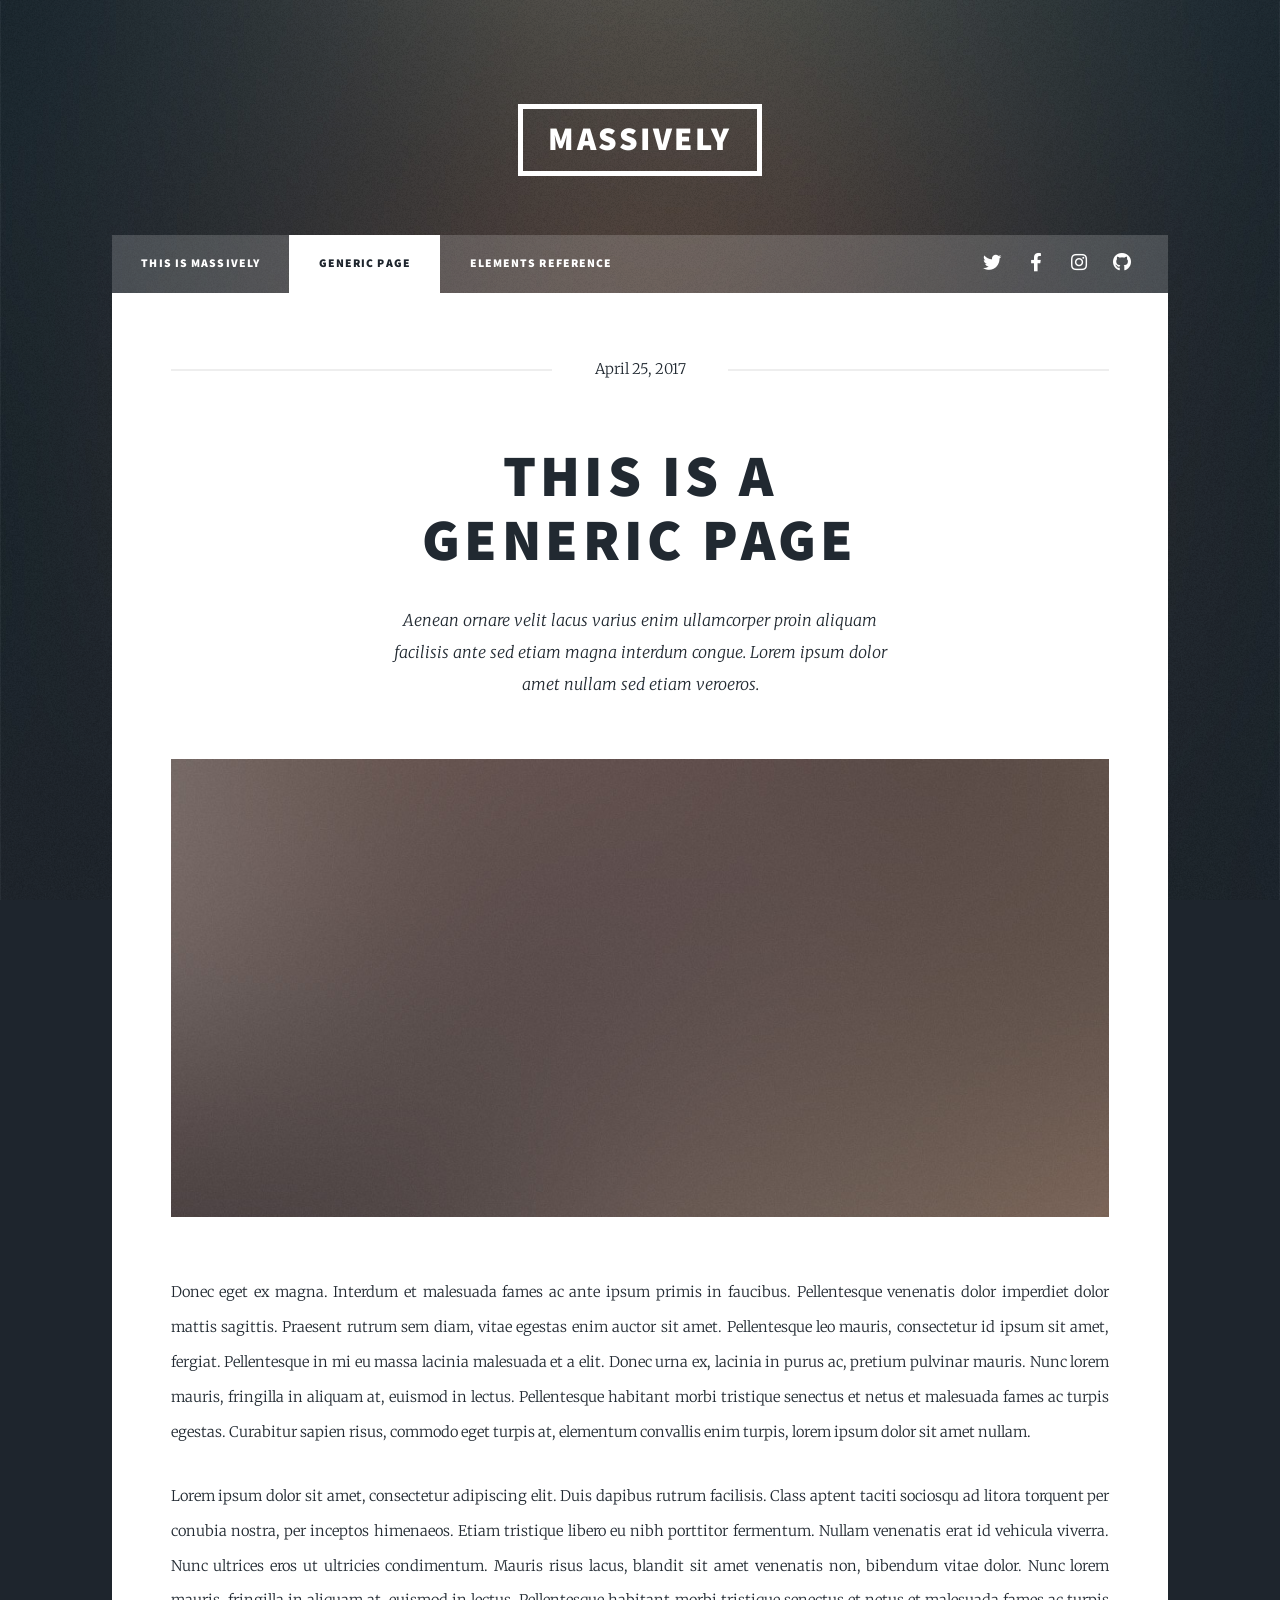
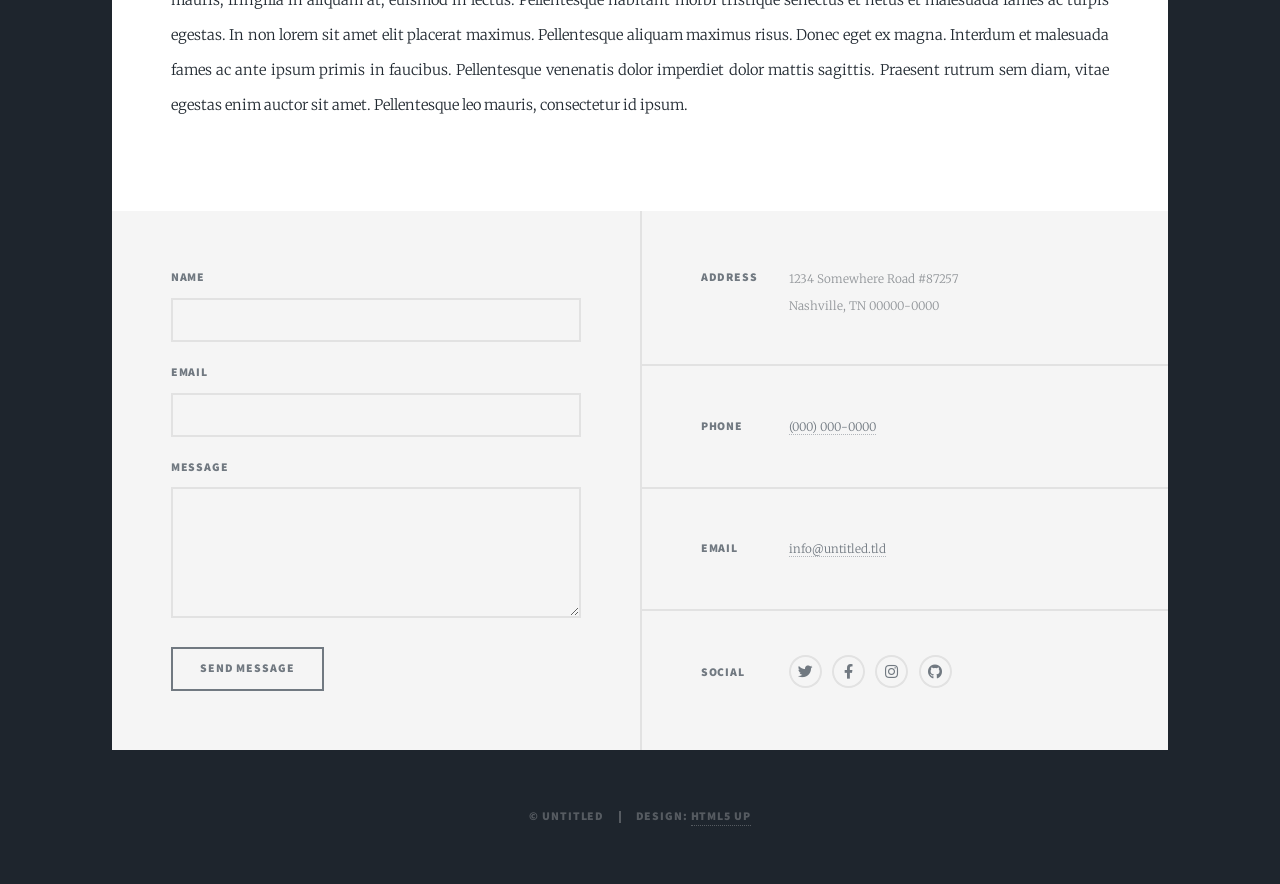
<file: generic.html>
<!DOCTYPE HTML>
<!--
	Massively by HTML5 UP
	html5up.net | @ajlkn
	Free for personal and commercial use under the CCA 3.0 license (html5up.net/license)
-->
<html>
	<head>
		<title>Generic Page - Massively by HTML5 UP</title>
		<meta charset="utf-8" />
		<meta name="viewport" content="width=device-width, initial-scale=1, user-scalable=no" />
		<link rel="stylesheet" href="assets/css/main.css" />
		<noscript><link rel="stylesheet" href="assets/css/noscript.css" /></noscript>
	</head>
	<body class="is-preload">

		<!-- Wrapper -->
			<div id="wrapper">

				<!-- Header -->
					<header id="header">
						<a href="index.html" class="logo">Massively</a>
					</header>

				<!-- Nav -->
					<nav id="nav">
						<ul class="links">
							<li><a href="index.html">This is Massively</a></li>
							<li class="active"><a href="generic.html">Generic Page</a></li>
							<li><a href="elements.html">Elements Reference</a></li>
						</ul>
						<ul class="icons">
							<li><a href="#" class="icon brands fa-twitter"><span class="label">Twitter</span></a></li>
							<li><a href="#" class="icon brands fa-facebook-f"><span class="label">Facebook</span></a></li>
							<li><a href="#" class="icon brands fa-instagram"><span class="label">Instagram</span></a></li>
							<li><a href="#" class="icon brands fa-github"><span class="label">GitHub</span></a></li>
						</ul>
					</nav>

				<!-- Main -->
					<div id="main">

						<!-- Post -->
							<section class="post">
								<header class="major">
									<span class="date">April 25, 2017</span>
									<h1>This is a<br />
									Generic Page</h1>
									<p>Aenean ornare velit lacus varius enim ullamcorper proin aliquam<br />
									facilisis ante sed etiam magna interdum congue. Lorem ipsum dolor<br />
									amet nullam sed etiam veroeros.</p>
								</header>
								<div class="image main"><img src="images/pic01.jpg" alt="" /></div>
								<p>Donec eget ex magna. Interdum et malesuada fames ac ante ipsum primis in faucibus. Pellentesque venenatis dolor imperdiet dolor mattis sagittis. Praesent rutrum sem diam, vitae egestas enim auctor sit amet. Pellentesque leo mauris, consectetur id ipsum sit amet, fergiat. Pellentesque in mi eu massa lacinia malesuada et a elit. Donec urna ex, lacinia in purus ac, pretium pulvinar mauris. Nunc lorem mauris, fringilla in aliquam at, euismod in lectus. Pellentesque habitant morbi tristique senectus et netus et malesuada fames ac turpis egestas. Curabitur sapien risus, commodo eget turpis at, elementum convallis enim turpis, lorem ipsum dolor sit amet nullam.</p>
								<p>Lorem ipsum dolor sit amet, consectetur adipiscing elit. Duis dapibus rutrum facilisis. Class aptent taciti sociosqu ad litora torquent per conubia nostra, per inceptos himenaeos. Etiam tristique libero eu nibh porttitor fermentum. Nullam venenatis erat id vehicula viverra. Nunc ultrices eros ut ultricies condimentum. Mauris risus lacus, blandit sit amet venenatis non, bibendum vitae dolor. Nunc lorem mauris, fringilla in aliquam at, euismod in lectus. Pellentesque habitant morbi tristique senectus et netus et malesuada fames ac turpis egestas. In non lorem sit amet elit placerat maximus. Pellentesque aliquam maximus risus. Donec eget ex magna. Interdum et malesuada fames ac ante ipsum primis in faucibus. Pellentesque venenatis dolor imperdiet dolor mattis sagittis. Praesent rutrum sem diam, vitae egestas enim auctor sit amet. Pellentesque leo mauris, consectetur id ipsum.</p>
							</section>

					</div>

				<!-- Footer -->
					<footer id="footer">
						<section>
							<form method="post" action="#">
								<div class="fields">
									<div class="field">
										<label for="name">Name</label>
										<input type="text" name="name" id="name" />
									</div>
									<div class="field">
										<label for="email">Email</label>
										<input type="text" name="email" id="email" />
									</div>
									<div class="field">
										<label for="message">Message</label>
										<textarea name="message" id="message" rows="3"></textarea>
									</div>
								</div>
								<ul class="actions">
									<li><input type="submit" value="Send Message" /></li>
								</ul>
							</form>
						</section>
						<section class="split contact">
							<section class="alt">
								<h3>Address</h3>
								<p>1234 Somewhere Road #87257<br />
								Nashville, TN 00000-0000</p>
							</section>
							<section>
								<h3>Phone</h3>
								<p><a href="#">(000) 000-0000</a></p>
							</section>
							<section>
								<h3>Email</h3>
								<p><a href="#">info@untitled.tld</a></p>
							</section>
							<section>
								<h3>Social</h3>
								<ul class="icons alt">
									<li><a href="#" class="icon brands alt fa-twitter"><span class="label">Twitter</span></a></li>
									<li><a href="#" class="icon brands alt fa-facebook-f"><span class="label">Facebook</span></a></li>
									<li><a href="#" class="icon brands alt fa-instagram"><span class="label">Instagram</span></a></li>
									<li><a href="#" class="icon brands alt fa-github"><span class="label">GitHub</span></a></li>
								</ul>
							</section>
						</section>
					</footer>

				<!-- Copyright -->
					<div id="copyright">
						<ul><li>&copy; Untitled</li><li>Design: <a href="https://html5up.net">HTML5 UP</a></li></ul>
					</div>

			</div>

		<!-- Scripts -->
			<script src="assets/js/jquery.min.js"></script>
			<script src="assets/js/jquery.scrollex.min.js"></script>
			<script src="assets/js/jquery.scrolly.min.js"></script>
			<script src="assets/js/browser.min.js"></script>
			<script src="assets/js/breakpoints.min.js"></script>
			<script src="assets/js/util.js"></script>
			<script src="assets/js/main.js"></script>

	</body>
</html>
</file>
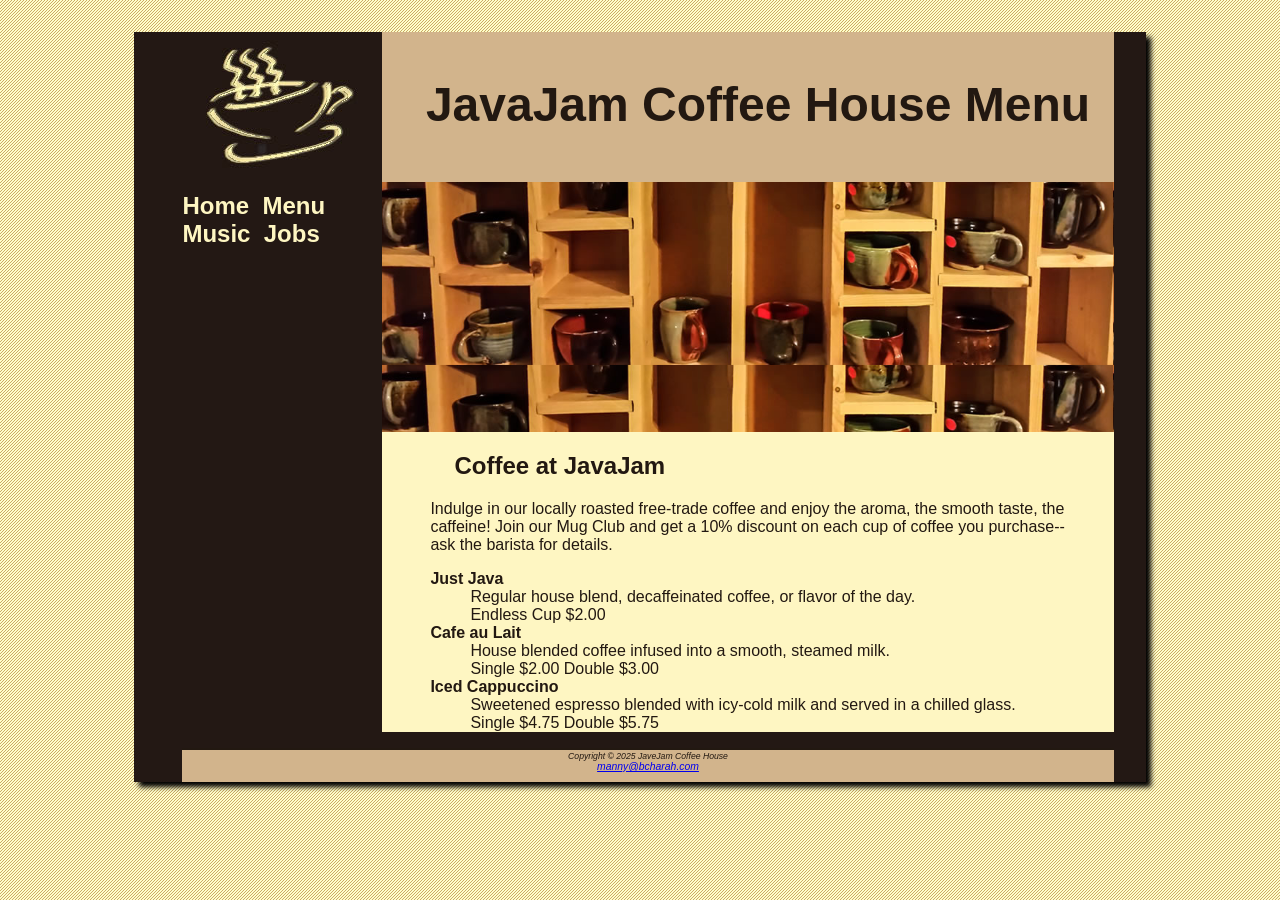
<file: assets/javajam6/menu.html>
<!DOCTYPE html>
<html lang="en">
<head>
<title>JavaJam Coffee House Menu</title>
<meta charset="utf-8">
<link href="javajam.css" rel="stylesheet">
<!--[if It IE 9]>
<script src="http://html5shim.googlecode.com/svn/trunk/html5.js">
</script>
<![endif]-->
 <div id="wrapper">
</head>
<body>
    <header><h1>JavaJam Coffee House Menu</h1></header>
    <nav>
        <b>
            <a href="index.html">Home</a>&nbsp;
            <a href="menu.html" >Menu</a>&nbsp;
            <a href="music.html">Music</a>&nbsp;
            <a href="jobs.html">Jobs</a>
        </b>
    </nav>
    <main>
        <div id="heromugs"> </div>
        <h2>Coffee at JavaJam</h2>
        <p>Indulge in our locally roasted free-trade coffee and enjoy the aroma, the smooth taste, the caffeine! 
            Join our Mug Club and get a 10% discount on each cup of coffee you purchase--ask the barista for details.</p>
            <dl>
                <dt><strong>Just Java</strong></dt>
                    <dd>Regular house blend, decaffeinated coffee, or flavor of the day.<br>Endless Cup $2.00</dd>
                <dt><strong>Cafe au Lait</strong></dt>
                        <dd>House blended coffee infused into a smooth, steamed milk.<br>Single $2.00 Double $3.00</dd>
                <dt><strong>Iced Cappuccino</strong></dt>
                    <dd>Sweetened espresso blended with icy-cold milk and served in a chilled glass.<br>Single $4.75 Double $5.75</dd>
            </dl>
       
    </main>
    <footer>
        <small><i>Copyright &copy; 2025 JaveJam Coffee House</i></small><br>
         <a href="mailto:manny@bcharah.com">manny@bcharah.com</a>
    </footer>
</div>
</body>
</html>
</file>
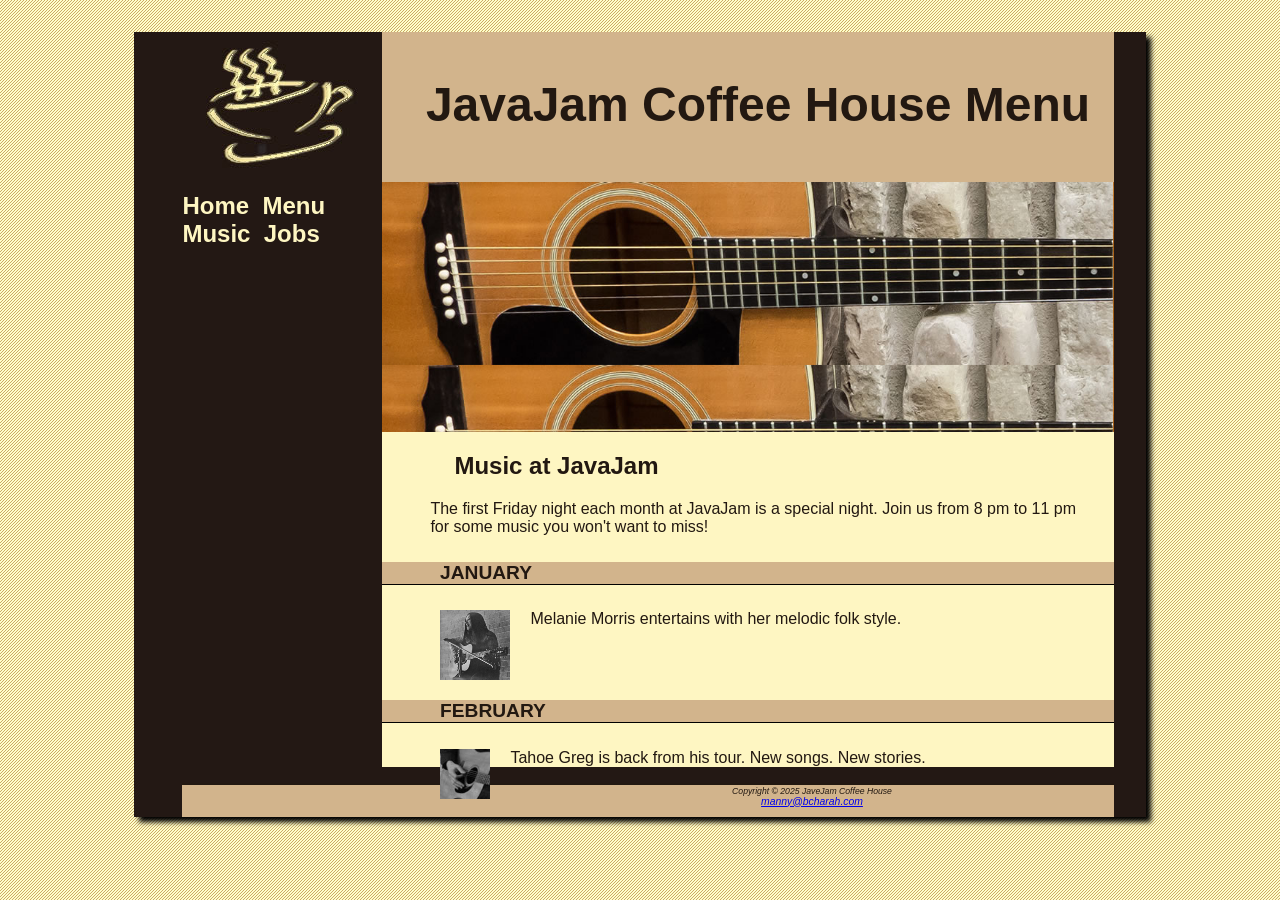
<file: assets/javajam6/music.html>
<!DOCTYPE html>
<html lang="en">
<head>
<title>JavaJam Coffee House Music</title>
<meta charset="utf-8">
<link href="javajam.css" rel="stylesheet">
 <div id="wrapper">
</head>
<body>
    <header><h1>JavaJam Coffee House Menu</h1></header>
    <nav>
        <b>
            <a href="index.html">Home</a>&nbsp;
            <a href="menu.html" >Menu</a>&nbsp;
            <a href="music.html">Music</a>&nbsp;
            <a href="jobs.html">Jobs</a>
        </b>
    </nav>
    <main>
        <div id="heroguitar"></div>
        <h2>Music at JavaJam</h2>
        <p>The first Friday night each month at JavaJam is a special night. Join us from 8 pm to 11 pm for some music you won't want to miss!</p>
        <h4>January</h4>
        <div class=".details">
            <img src="melanie.jpg" alt="image" width="100" class="floatleft">
            <p>Melanie Morris entertains with her melodic folk style.</p>
        </div>
        <h4>February</h4>
        <div class=".details">
            <a href="greg.jpg">
            <img src="gregthumb.jpg" alt="Close up of Greg playing guitar"  width="80" class="floatleft"></a>
            <p>Tahoe Greg is back from his tour. New songs. New stories.</p>
        </div>
    </main>
    <footer>
        <small><i>Copyright &copy; 2025 JaveJam Coffee House</i></small><br>
         <a href="mailto:manny@bcharah.com">manny@bcharah.com</a>
    </footer>
</div>
</body>
</html>
</file>
<file: assets/javajam6/javajam.css>
* {box-sizing: border-box;}
body { background-color:#fcebb6; color: #221811; font-family: verdana,arial, sans-serif; background-image: url(background.gif);}
header {background-color: #d2b48c; height: 150px; background-image: url(javajamlogo.jpg); background-repeat: no-repeat; }
h1 {padding-top: 45px; padding-left: 220px; font-size: 3em; text-align: center;}
nav {font-weight: bold; font-size: 1.5em; padding-top: 10px; float: left; width: 200px;}
nav a {text-decoration: none;}
nav a:link { color: #FEF6C2;}
nav a:visited { color: #d2b48c;}
nav a:hover {color: #cc9933;}
nav ul { list-style-type: none; padding-left: 0px; }
h4 {background-color: #d2b48c; font-size: 1.2em; padding-left: 10px; padding-bottom: 0px; text-transform: uppercase; border-bottom: 1px solid #000; clear: left;}
footer {background-color: #d2b48c; font-size:.65em;text-align: center; font-style: italic; padding-bottom: 10px; border-top: solid 2px #221811;}
#wrapper {margin-left: auto; margin-right: auto; width: 80%; background-color: #231814; min-width: 900px; max-width: 1280px; box-shadow:5px 5px 5px #000;}
main {padding-left: 0px; padding-right: 0px; padding-top: 0px; display: block; margin-left: 200px; background-color: #FEF6C2;}
.details {padding-left: 20%; padding-right: 20%; overflow: auto;}
img {padding-left: 10px; padding-right: 10px;}
#heroroad {background-image: url(heroroad.jpg); background-size: 100%; height: 250px;}
#heromugs {background-image: url(heromugs.jpg); background-size: 100%; height: 250px;} 
#heroguitar {background-image: url(heroguitar.jpg); background-size: 100%; height: 250px;}
h2, h3, h4, p, div, ul, dl { padding-left: 3em; padding-right: 2em;}
.floatleft { float: left; padding-bottom: 20px; padding-right: 20px;}
header, nav, main, footer {display: block;}
</file>
<file: assets/css/main.css>
@import url(fontawesome-all.min.css);
@import url("https://fonts.googleapis.com/css?family=Merriweather:300,700,300italic,700italic|Source+Sans+Pro:900");

/*
	Massively by HTML5 UP
	html5up.net | @ajlkn
	Free for personal and commercial use under the CCA 3.0 license (html5up.net/license)
*/

html, body, div, span, applet, object,
iframe, h1, h2, h3, h4, h5, h6, p, blockquote,
pre, a, abbr, acronym, address, big, cite,
code, del, dfn, em, img, ins, kbd, q, s, samp,
small, strike, strong, sub, sup, tt, var, b,
u, i, center, dl, dt, dd, ol, ul, li, fieldset,
form, label, legend, table, caption, tbody,
tfoot, thead, tr, th, td, article, aside,
canvas, details, embed, figure, figcaption,
footer, header, hgroup, menu, nav, output, ruby,
section, summary, time, mark, audio, video {
	margin: 0;
	padding: 0;
	border: 0;
	font-size: 100%;
	font: inherit;
	vertical-align: baseline;}

article, aside, details, figcaption, figure,
footer, header, hgroup, menu, nav, section {
	display: block;}

body {
	line-height: 1;
}

ol, ul {
	list-style: none;
}

blockquote, q {
	quotes: none;
}

	blockquote:before, blockquote:after, q:before, q:after {
		content: '';
		content: none;
	}

table {
	border-collapse: collapse;
	border-spacing: 0;
}

body {
	-webkit-text-size-adjust: none;
}

mark {
	background-color: transparent;
	color: inherit;
}

input::-moz-focus-inner {
	border: 0;
	padding: 0;
}

input, select, textarea {
	-moz-appearance: none;
	-webkit-appearance: none;
	-ms-appearance: none;
	appearance: none;
}

/* Basic */

	@-ms-viewport {
		width: device-width;
	}

	body {
		-ms-overflow-style: scrollbar;
	}

	@media screen and (max-width: 480px) {

		html, body {
			min-width: 320px;
		}

	}

	html {
		box-sizing: border-box;
	}

	*, *:before, *:after {
		box-sizing: inherit;
	}

	body {
		background-color: #1e252d;
	}

		body.is-preload *, body.is-preload *:before, body.is-preload *:after {
			-moz-animation: none !important;
			-webkit-animation: none !important;
			-ms-animation: none !important;
			animation: none !important;
			-moz-transition: none !important;
			-webkit-transition: none !important;
			-ms-transition: none !important;
			transition: none !important;
		}

/* Type */

	html {
		font-size: 16pt;
	}

		@media screen and (max-width: 1680px) {

			html {
				font-size: 12pt;
			}

		}

		@media screen and (max-width: 1280px) {

			html {
				font-size: 11pt;
			}

		}

		@media screen and (max-width: 360px) {

			html {
				font-size: 10pt;
			}

		}

	body {
		color: #212931;
	}

	body, input, select, textarea {
		font-family: "Merriweather", Georgia, serif;
		font-weight: 300;
		font-size: 1rem;
		line-height: 2.375;
	}

	a {
		-moz-transition: color 0.2s ease-in-out, background-color 0.2s ease-in-out, border-color 0.2s ease-in-out, box-shadow 0.2s ease-in-out;
		-webkit-transition: color 0.2s ease-in-out, background-color 0.2s ease-in-out, border-color 0.2s ease-in-out, box-shadow 0.2s ease-in-out;
		-ms-transition: color 0.2s ease-in-out, background-color 0.2s ease-in-out, border-color 0.2s ease-in-out, box-shadow 0.2s ease-in-out;
		transition: color 0.2s ease-in-out, background-color 0.2s ease-in-out, border-color 0.2s ease-in-out, box-shadow 0.2s ease-in-out;
		border-bottom: dotted 1px;
		text-decoration: none;
	}

		a:hover {
			border-bottom-color: transparent;
		}

	strong, b {
		font-weight: 600;
	}

	em, i {
		font-style: italic;
	}

	p {
		text-align: justify;
		margin: 0 0 2rem 0;
	}

	h1, h2, h3, h4, h5, h6 {
		font-family: "Source Sans Pro", Helvetica, sans-serif;
		font-weight: 900;
		line-height: 1.5;
		letter-spacing: 0.075em;
		text-transform: uppercase;
		margin: 0 0 1rem 0;
	}

		h1 a, h2 a, h3 a, h4 a, h5 a, h6 a {
			border-bottom: 0;
			color: inherit;
			text-decoration: none;
		}

	h1 {
		font-size: 4rem;
		line-height: 1.1;
		margin: 0 0 2rem 0;
	}

	h2 {
		font-size: 1.75rem;
		line-height: 1.3;
		margin: 0 0 1.5rem 0;
	}

	h3 {
		font-size: 1.25rem;
		margin: 0 0 1.5rem 0;
	}

	h4 {
		font-size: 1rem;
	}

	h5 {
		font-size: 0.9rem;
	}

	h6 {
		font-size: 0.8rem;
	}

	sub {
		font-size: 0.8rem;
		position: relative;
		top: 0.5rem;
	}

	sup {
		font-size: 0.8rem;
		position: relative;
		top: -0.5rem;
	}

	blockquote {
		border-left: solid 4px;
		font-style: italic;
		margin: 0 0 2rem 0;
		padding: 0.5rem 0 0.5rem 2rem;
	}

	code {
		border: solid 2px;
		font-family: "Courier New", monospace;
		font-size: 0.9rem;
		margin: 0 0.25rem;
		padding: 0.25rem 0.65rem;
	}

	pre {
		-webkit-overflow-scrolling: touch;
		font-family: "Courier New", monospace;
		font-size: 0.9rem;
		margin: 0 0 2rem 0;
	}

		pre code {
			display: block;
			line-height: 1.75;
			padding: 1rem 1.5rem;
			overflow-x: auto;
		}

	hr {
		border: 0;
		border-bottom: solid 2px;
		margin: 3rem 0;
	}

		hr.major {
			margin: 5rem 0;
		}

	.align-left {
		text-align: left;
	}

	.align-center {
		text-align: center;
	}

	.align-right {
		text-align: right;
	}

	input, select, textarea {
		color: #212931;
	}

	a {
		color: #212931;
		border-bottom-color: rgba(33, 41, 49, 0.5);
	}

		a:hover {
			border-bottom-color: transparent;
			color: #18bfef !important;
		}

	strong, b {
		color: #212931;
	}

	h1, h2, h3, h4, h5, h6 {
		color: #212931;
	}

	blockquote {
		border-left-color: #eeeeee;
	}

	code {
		background: rgba(220, 220, 220, 0.25);
		border-color: #eeeeee;
	}

	hr {
		border-bottom-color: #eeeeee;
	}

/* Row */

	.row {
		display: flex;
		flex-wrap: wrap;
		box-sizing: border-box;
		align-items: stretch;
	}

		.row > * {
			box-sizing: border-box;
		}

		.row.gtr-uniform > * > :last-child {
			margin-bottom: 0;
		}

		.row.aln-left {
			justify-content: flex-start;
		}

		.row.aln-center {
			justify-content: center;
		}

		.row.aln-right {
			justify-content: flex-end;
		}

		.row.aln-top {
			align-items: flex-start;
		}

		.row.aln-middle {
			align-items: center;
		}

		.row.aln-bottom {
			align-items: flex-end;
		}

		.row > .imp {
			order: -1;
		}

		.row > .col-1 {
			width: 8.33333%;
		}

		.row > .off-1 {
			margin-left: 8.33333%;
		}

		.row > .col-2 {
			width: 16.66667%;
		}

		.row > .off-2 {
			margin-left: 16.66667%;
		}

		.row > .col-3 {
			width: 25%;
		}

		.row > .off-3 {
			margin-left: 25%;
		}

		.row > .col-4 {
			width: 33.33333%;
		}

		.row > .off-4 {
			margin-left: 33.33333%;
		}

		.row > .col-5 {
			width: 41.66667%;
		}

		.row > .off-5 {
			margin-left: 41.66667%;
		}

		.row > .col-6 {
			width: 50%;
		}

		.row > .off-6 {
			margin-left: 50%;
		}

		.row > .col-7 {
			width: 58.33333%;
		}

		.row > .off-7 {
			margin-left: 58.33333%;
		}

		.row > .col-8 {
			width: 66.66667%;
		}

		.row > .off-8 {
			margin-left: 66.66667%;
		}

		.row > .col-9 {
			width: 75%;
		}

		.row > .off-9 {
			margin-left: 75%;
		}

		.row > .col-10 {
			width: 83.33333%;
		}

		.row > .off-10 {
			margin-left: 83.33333%;
		}

		.row > .col-11 {
			width: 91.66667%;
		}

		.row > .off-11 {
			margin-left: 91.66667%;
		}

		.row > .col-12 {
			width: 100%;
		}

		.row > .off-12 {
			margin-left: 100%;
		}

		.row.gtr-0 {
			margin-top: 0;
			margin-left: 0rem;
		}

			.row.gtr-0 > * {
				padding: 0 0 0 0rem;
			}

			.row.gtr-0.gtr-uniform {
				margin-top: 0rem;
			}

				.row.gtr-0.gtr-uniform > * {
					padding-top: 0rem;
				}

		.row.gtr-25 {
			margin-top: 0;
			margin-left: -0.375rem;
		}

			.row.gtr-25 > * {
				padding: 0 0 0 0.375rem;
			}

			.row.gtr-25.gtr-uniform {
				margin-top: -0.375rem;
			}

				.row.gtr-25.gtr-uniform > * {
					padding-top: 0.375rem;
				}

		.row.gtr-50 {
			margin-top: 0;
			margin-left: -0.75rem;
		}

			.row.gtr-50 > * {
				padding: 0 0 0 0.75rem;
			}

			.row.gtr-50.gtr-uniform {
				margin-top: -0.75rem;
			}

				.row.gtr-50.gtr-uniform > * {
					padding-top: 0.75rem;
				}

		.row {
			margin-top: 0;
			margin-left: -1.5rem;
		}

			.row > * {
				padding: 0 0 0 1.5rem;
			}

			.row.gtr-uniform {
				margin-top: -1.5rem;
			}

				.row.gtr-uniform > * {
					padding-top: 1.5rem;
				}

		.row.gtr-150 {
			margin-top: 0;
			margin-left: -2.25rem;
		}

			.row.gtr-150 > * {
				padding: 0 0 0 2.25rem;
			}

			.row.gtr-150.gtr-uniform {
				margin-top: -2.25rem;
			}

				.row.gtr-150.gtr-uniform > * {
					padding-top: 2.25rem;
				}

		.row.gtr-200 {
			margin-top: 0;
			margin-left: -3rem;
		}

			.row.gtr-200 > * {
				padding: 0 0 0 3rem;
			}

			.row.gtr-200.gtr-uniform {
				margin-top: -3rem;
			}

				.row.gtr-200.gtr-uniform > * {
					padding-top: 3rem;
				}

		@media screen and (max-width: 1680px) {

			.row {
				display: flex;
				flex-wrap: wrap;
				box-sizing: border-box;
				align-items: stretch;
			}

				.row > * {
					box-sizing: border-box;
				}

				.row.gtr-uniform > * > :last-child {
					margin-bottom: 0;
				}

				.row.aln-left {
					justify-content: flex-start;
				}

				.row.aln-center {
					justify-content: center;
				}

				.row.aln-right {
					justify-content: flex-end;
				}

				.row.aln-top {
					align-items: flex-start;
				}

				.row.aln-middle {
					align-items: center;
				}

				.row.aln-bottom {
					align-items: flex-end;
				}

				.row > .imp-xlarge {
					order: -1;
				}

				.row > .col-1-xlarge {
					width: 8.33333%;
				}

				.row > .off-1-xlarge {
					margin-left: 8.33333%;
				}

				.row > .col-2-xlarge {
					width: 16.66667%;
				}

				.row > .off-2-xlarge {
					margin-left: 16.66667%;
				}

				.row > .col-3-xlarge {
					width: 25%;
				}

				.row > .off-3-xlarge {
					margin-left: 25%;
				}

				.row > .col-4-xlarge {
					width: 33.33333%;
				}

				.row > .off-4-xlarge {
					margin-left: 33.33333%;
				}

				.row > .col-5-xlarge {
					width: 41.66667%;
				}

				.row > .off-5-xlarge {
					margin-left: 41.66667%;
				}

				.row > .col-6-xlarge {
					width: 50%;
				}

				.row > .off-6-xlarge {
					margin-left: 50%;
				}

				.row > .col-7-xlarge {
					width: 58.33333%;
				}

				.row > .off-7-xlarge {
					margin-left: 58.33333%;
				}

				.row > .col-8-xlarge {
					width: 66.66667%;
				}

				.row > .off-8-xlarge {
					margin-left: 66.66667%;
				}

				.row > .col-9-xlarge {
					width: 75%;
				}

				.row > .off-9-xlarge {
					margin-left: 75%;
				}

				.row > .col-10-xlarge {
					width: 83.33333%;
				}

				.row > .off-10-xlarge {
					margin-left: 83.33333%;
				}

				.row > .col-11-xlarge {
					width: 91.66667%;
				}

				.row > .off-11-xlarge {
					margin-left: 91.66667%;
				}

				.row > .col-12-xlarge {
					width: 100%;
				}

				.row > .off-12-xlarge {
					margin-left: 100%;
				}

				.row.gtr-0 {
					margin-top: 0;
					margin-left: 0rem;
				}

					.row.gtr-0 > * {
						padding: 0 0 0 0rem;
					}

					.row.gtr-0.gtr-uniform {
						margin-top: 0rem;
					}

						.row.gtr-0.gtr-uniform > * {
							padding-top: 0rem;
						}

				.row.gtr-25 {
					margin-top: 0;
					margin-left: -0.375rem;
				}

					.row.gtr-25 > * {
						padding: 0 0 0 0.375rem;
					}

					.row.gtr-25.gtr-uniform {
						margin-top: -0.375rem;
					}

						.row.gtr-25.gtr-uniform > * {
							padding-top: 0.375rem;
						}

				.row.gtr-50 {
					margin-top: 0;
					margin-left: -0.75rem;
				}

					.row.gtr-50 > * {
						padding: 0 0 0 0.75rem;
					}

					.row.gtr-50.gtr-uniform {
						margin-top: -0.75rem;
					}

						.row.gtr-50.gtr-uniform > * {
							padding-top: 0.75rem;
						}

				.row {
					margin-top: 0;
					margin-left: -1.5rem;
				}

					.row > * {
						padding: 0 0 0 1.5rem;
					}

					.row.gtr-uniform {
						margin-top: -1.5rem;
					}

						.row.gtr-uniform > * {
							padding-top: 1.5rem;
						}

				.row.gtr-150 {
					margin-top: 0;
					margin-left: -2.25rem;
				}

					.row.gtr-150 > * {
						padding: 0 0 0 2.25rem;
					}

					.row.gtr-150.gtr-uniform {
						margin-top: -2.25rem;
					}

						.row.gtr-150.gtr-uniform > * {
							padding-top: 2.25rem;
						}

				.row.gtr-200 {
					margin-top: 0;
					margin-left: -3rem;
				}

					.row.gtr-200 > * {
						padding: 0 0 0 3rem;
					}

					.row.gtr-200.gtr-uniform {
						margin-top: -3rem;
					}

						.row.gtr-200.gtr-uniform > * {
							padding-top: 3rem;
						}

		}

		@media screen and (max-width: 1280px) {

			.row {
				display: flex;
				flex-wrap: wrap;
				box-sizing: border-box;
				align-items: stretch;
			}

				.row > * {
					box-sizing: border-box;
				}

				.row.gtr-uniform > * > :last-child {
					margin-bottom: 0;
				}

				.row.aln-left {
					justify-content: flex-start;
				}

				.row.aln-center {
					justify-content: center;
				}

				.row.aln-right {
					justify-content: flex-end;
				}

				.row.aln-top {
					align-items: flex-start;
				}

				.row.aln-middle {
					align-items: center;
				}

				.row.aln-bottom {
					align-items: flex-end;
				}

				.row > .imp-large {
					order: -1;
				}

				.row > .col-1-large {
					width: 8.33333%;
				}

				.row > .off-1-large {
					margin-left: 8.33333%;
				}

				.row > .col-2-large {
					width: 16.66667%;
				}

				.row > .off-2-large {
					margin-left: 16.66667%;
				}

				.row > .col-3-large {
					width: 25%;
				}

				.row > .off-3-large {
					margin-left: 25%;
				}

				.row > .col-4-large {
					width: 33.33333%;
				}

				.row > .off-4-large {
					margin-left: 33.33333%;
				}

				.row > .col-5-large {
					width: 41.66667%;
				}

				.row > .off-5-large {
					margin-left: 41.66667%;
				}

				.row > .col-6-large {
					width: 50%;
				}

				.row > .off-6-large {
					margin-left: 50%;
				}

				.row > .col-7-large {
					width: 58.33333%;
				}

				.row > .off-7-large {
					margin-left: 58.33333%;
				}

				.row > .col-8-large {
					width: 66.66667%;
				}

				.row > .off-8-large {
					margin-left: 66.66667%;
				}

				.row > .col-9-large {
					width: 75%;
				}

				.row > .off-9-large {
					margin-left: 75%;
				}

				.row > .col-10-large {
					width: 83.33333%;
				}

				.row > .off-10-large {
					margin-left: 83.33333%;
				}

				.row > .col-11-large {
					width: 91.66667%;
				}

				.row > .off-11-large {
					margin-left: 91.66667%;
				}

				.row > .col-12-large {
					width: 100%;
				}

				.row > .off-12-large {
					margin-left: 100%;
				}

				.row.gtr-0 {
					margin-top: 0;
					margin-left: 0rem;
				}

					.row.gtr-0 > * {
						padding: 0 0 0 0rem;
					}

					.row.gtr-0.gtr-uniform {
						margin-top: 0rem;
					}

						.row.gtr-0.gtr-uniform > * {
							padding-top: 0rem;
						}

				.row.gtr-25 {
					margin-top: 0;
					margin-left: -0.375rem;
				}

					.row.gtr-25 > * {
						padding: 0 0 0 0.375rem;
					}

					.row.gtr-25.gtr-uniform {
						margin-top: -0.375rem;
					}

						.row.gtr-25.gtr-uniform > * {
							padding-top: 0.375rem;
						}

				.row.gtr-50 {
					margin-top: 0;
					margin-left: -0.75rem;
				}

					.row.gtr-50 > * {
						padding: 0 0 0 0.75rem;
					}

					.row.gtr-50.gtr-uniform {
						margin-top: -0.75rem;
					}

						.row.gtr-50.gtr-uniform > * {
							padding-top: 0.75rem;
						}

				.row {
					margin-top: 0;
					margin-left: -1.5rem;
				}

					.row > * {
						padding: 0 0 0 1.5rem;
					}

					.row.gtr-uniform {
						margin-top: -1.5rem;
					}

						.row.gtr-uniform > * {
							padding-top: 1.5rem;
						}

				.row.gtr-150 {
					margin-top: 0;
					margin-left: -2.25rem;
				}

					.row.gtr-150 > * {
						padding: 0 0 0 2.25rem;
					}

					.row.gtr-150.gtr-uniform {
						margin-top: -2.25rem;
					}

						.row.gtr-150.gtr-uniform > * {
							padding-top: 2.25rem;
						}

				.row.gtr-200 {
					margin-top: 0;
					margin-left: -3rem;
				}

					.row.gtr-200 > * {
						padding: 0 0 0 3rem;
					}

					.row.gtr-200.gtr-uniform {
						margin-top: -3rem;
					}

						.row.gtr-200.gtr-uniform > * {
							padding-top: 3rem;
						}

		}

		@media screen and (max-width: 980px) {

			.row {
				display: flex;
				flex-wrap: wrap;
				box-sizing: border-box;
				align-items: stretch;
			}

				.row > * {
					box-sizing: border-box;
				}

				.row.gtr-uniform > * > :last-child {
					margin-bottom: 0;
				}

				.row.aln-left {
					justify-content: flex-start;
				}

				.row.aln-center {
					justify-content: center;
				}

				.row.aln-right {
					justify-content: flex-end;
				}

				.row.aln-top {
					align-items: flex-start;
				}

				.row.aln-middle {
					align-items: center;
				}

				.row.aln-bottom {
					align-items: flex-end;
				}

				.row > .imp-medium {
					order: -1;
				}

				.row > .col-1-medium {
					width: 8.33333%;
				}

				.row > .off-1-medium {
					margin-left: 8.33333%;
				}

				.row > .col-2-medium {
					width: 16.66667%;
				}

				.row > .off-2-medium {
					margin-left: 16.66667%;
				}

				.row > .col-3-medium {
					width: 25%;
				}

				.row > .off-3-medium {
					margin-left: 25%;
				}

				.row > .col-4-medium {
					width: 33.33333%;
				}

				.row > .off-4-medium {
					margin-left: 33.33333%;
				}

				.row > .col-5-medium {
					width: 41.66667%;
				}

				.row > .off-5-medium {
					margin-left: 41.66667%;
				}

				.row > .col-6-medium {
					width: 50%;
				}

				.row > .off-6-medium {
					margin-left: 50%;
				}

				.row > .col-7-medium {
					width: 58.33333%;
				}

				.row > .off-7-medium {
					margin-left: 58.33333%;
				}

				.row > .col-8-medium {
					width: 66.66667%;
				}

				.row > .off-8-medium {
					margin-left: 66.66667%;
				}

				.row > .col-9-medium {
					width: 75%;
				}

				.row > .off-9-medium {
					margin-left: 75%;
				}

				.row > .col-10-medium {
					width: 83.33333%;
				}

				.row > .off-10-medium {
					margin-left: 83.33333%;
				}

				.row > .col-11-medium {
					width: 91.66667%;
				}

				.row > .off-11-medium {
					margin-left: 91.66667%;
				}

				.row > .col-12-medium {
					width: 100%;
				}

				.row > .off-12-medium {
					margin-left: 100%;
				}

				.row.gtr-0 {
					margin-top: 0;
					margin-left: 0rem;
				}

					.row.gtr-0 > * {
						padding: 0 0 0 0rem;
					}

					.row.gtr-0.gtr-uniform {
						margin-top: 0rem;
					}

						.row.gtr-0.gtr-uniform > * {
							padding-top: 0rem;
						}

				.row.gtr-25 {
					margin-top: 0;
					margin-left: -0.375rem;
				}

					.row.gtr-25 > * {
						padding: 0 0 0 0.375rem;
					}

					.row.gtr-25.gtr-uniform {
						margin-top: -0.375rem;
					}

						.row.gtr-25.gtr-uniform > * {
							padding-top: 0.375rem;
						}

				.row.gtr-50 {
					margin-top: 0;
					margin-left: -0.75rem;
				}

					.row.gtr-50 > * {
						padding: 0 0 0 0.75rem;
					}

					.row.gtr-50.gtr-uniform {
						margin-top: -0.75rem;
					}

						.row.gtr-50.gtr-uniform > * {
							padding-top: 0.75rem;
						}

				.row {
					margin-top: 0;
					margin-left: -1.5rem;
				}

					.row > * {
						padding: 0 0 0 1.5rem;
					}

					.row.gtr-uniform {
						margin-top: -1.5rem;
					}

						.row.gtr-uniform > * {
							padding-top: 1.5rem;
						}

				.row.gtr-150 {
					margin-top: 0;
					margin-left: -2.25rem;
				}

					.row.gtr-150 > * {
						padding: 0 0 0 2.25rem;
					}

					.row.gtr-150.gtr-uniform {
						margin-top: -2.25rem;
					}

						.row.gtr-150.gtr-uniform > * {
							padding-top: 2.25rem;
						}

				.row.gtr-200 {
					margin-top: 0;
					margin-left: -3rem;
				}

					.row.gtr-200 > * {
						padding: 0 0 0 3rem;
					}

					.row.gtr-200.gtr-uniform {
						margin-top: -3rem;
					}

						.row.gtr-200.gtr-uniform > * {
							padding-top: 3rem;
						}

		}

		@media screen and (max-width: 736px) {

			.row {
				display: flex;
				flex-wrap: wrap;
				box-sizing: border-box;
				align-items: stretch;
			}

				.row > * {
					box-sizing: border-box;
				}

				.row.gtr-uniform > * > :last-child {
					margin-bottom: 0;
				}

				.row.aln-left {
					justify-content: flex-start;
				}

				.row.aln-center {
					justify-content: center;
				}

				.row.aln-right {
					justify-content: flex-end;
				}

				.row.aln-top {
					align-items: flex-start;
				}

				.row.aln-middle {
					align-items: center;
				}

				.row.aln-bottom {
					align-items: flex-end;
				}

				.row > .imp-small {
					order: -1;
				}

				.row > .col-1-small {
					width: 8.33333%;
				}

				.row > .off-1-small {
					margin-left: 8.33333%;
				}

				.row > .col-2-small {
					width: 16.66667%;
				}

				.row > .off-2-small {
					margin-left: 16.66667%;
				}

				.row > .col-3-small {
					width: 25%;
				}

				.row > .off-3-small {
					margin-left: 25%;
				}

				.row > .col-4-small {
					width: 33.33333%;
				}

				.row > .off-4-small {
					margin-left: 33.33333%;
				}

				.row > .col-5-small {
					width: 41.66667%;
				}

				.row > .off-5-small {
					margin-left: 41.66667%;
				}

				.row > .col-6-small {
					width: 50%;
				}

				.row > .off-6-small {
					margin-left: 50%;
				}

				.row > .col-7-small {
					width: 58.33333%;
				}

				.row > .off-7-small {
					margin-left: 58.33333%;
				}

				.row > .col-8-small {
					width: 66.66667%;
				}

				.row > .off-8-small {
					margin-left: 66.66667%;
				}

				.row > .col-9-small {
					width: 75%;
				}

				.row > .off-9-small {
					margin-left: 75%;
				}

				.row > .col-10-small {
					width: 83.33333%;
				}

				.row > .off-10-small {
					margin-left: 83.33333%;
				}

				.row > .col-11-small {
					width: 91.66667%;
				}

				.row > .off-11-small {
					margin-left: 91.66667%;
				}

				.row > .col-12-small {
					width: 100%;
				}

				.row > .off-12-small {
					margin-left: 100%;
				}

				.row.gtr-0 {
					margin-top: 0;
					margin-left: 0rem;
				}

					.row.gtr-0 > * {
						padding: 0 0 0 0rem;
					}

					.row.gtr-0.gtr-uniform {
						margin-top: 0rem;
					}

						.row.gtr-0.gtr-uniform > * {
							padding-top: 0rem;
						}

				.row.gtr-25 {
					margin-top: 0;
					margin-left: -0.375rem;
				}

					.row.gtr-25 > * {
						padding: 0 0 0 0.375rem;
					}

					.row.gtr-25.gtr-uniform {
						margin-top: -0.375rem;
					}

						.row.gtr-25.gtr-uniform > * {
							padding-top: 0.375rem;
						}

				.row.gtr-50 {
					margin-top: 0;
					margin-left: -0.75rem;
				}

					.row.gtr-50 > * {
						padding: 0 0 0 0.75rem;
					}

					.row.gtr-50.gtr-uniform {
						margin-top: -0.75rem;
					}

						.row.gtr-50.gtr-uniform > * {
							padding-top: 0.75rem;
						}

				.row {
					margin-top: 0;
					margin-left: -1.5rem;
				}

					.row > * {
						padding: 0 0 0 1.5rem;
					}

					.row.gtr-uniform {
						margin-top: -1.5rem;
					}

						.row.gtr-uniform > * {
							padding-top: 1.5rem;
						}

				.row.gtr-150 {
					margin-top: 0;
					margin-left: -2.25rem;
				}

					.row.gtr-150 > * {
						padding: 0 0 0 2.25rem;
					}

					.row.gtr-150.gtr-uniform {
						margin-top: -2.25rem;
					}

						.row.gtr-150.gtr-uniform > * {
							padding-top: 2.25rem;
						}

				.row.gtr-200 {
					margin-top: 0;
					margin-left: -3rem;
				}

					.row.gtr-200 > * {
						padding: 0 0 0 3rem;
					}

					.row.gtr-200.gtr-uniform {
						margin-top: -3rem;
					}

						.row.gtr-200.gtr-uniform > * {
							padding-top: 3rem;
						}

		}

		@media screen and (max-width: 480px) {

			.row {
				display: flex;
				flex-wrap: wrap;
				box-sizing: border-box;
				align-items: stretch;
			}

				.row > * {
					box-sizing: border-box;
				}

				.row.gtr-uniform > * > :last-child {
					margin-bottom: 0;
				}

				.row.aln-left {
					justify-content: flex-start;
				}

				.row.aln-center {
					justify-content: center;
				}

				.row.aln-right {
					justify-content: flex-end;
				}

				.row.aln-top {
					align-items: flex-start;
				}

				.row.aln-middle {
					align-items: center;
				}

				.row.aln-bottom {
					align-items: flex-end;
				}

				.row > .imp-xsmall {
					order: -1;
				}

				.row > .col-1-xsmall {
					width: 8.33333%;
				}

				.row > .off-1-xsmall {
					margin-left: 8.33333%;
				}

				.row > .col-2-xsmall {
					width: 16.66667%;
				}

				.row > .off-2-xsmall {
					margin-left: 16.66667%;
				}

				.row > .col-3-xsmall {
					width: 25%;
				}

				.row > .off-3-xsmall {
					margin-left: 25%;
				}

				.row > .col-4-xsmall {
					width: 33.33333%;
				}

				.row > .off-4-xsmall {
					margin-left: 33.33333%;
				}

				.row > .col-5-xsmall {
					width: 41.66667%;
				}

				.row > .off-5-xsmall {
					margin-left: 41.66667%;
				}

				.row > .col-6-xsmall {
					width: 50%;
				}

				.row > .off-6-xsmall {
					margin-left: 50%;
				}

				.row > .col-7-xsmall {
					width: 58.33333%;
				}

				.row > .off-7-xsmall {
					margin-left: 58.33333%;
				}

				.row > .col-8-xsmall {
					width: 66.66667%;
				}

				.row > .off-8-xsmall {
					margin-left: 66.66667%;
				}

				.row > .col-9-xsmall {
					width: 75%;
				}

				.row > .off-9-xsmall {
					margin-left: 75%;
				}

				.row > .col-10-xsmall {
					width: 83.33333%;
				}

				.row > .off-10-xsmall {
					margin-left: 83.33333%;
				}

				.row > .col-11-xsmall {
					width: 91.66667%;
				}

				.row > .off-11-xsmall {
					margin-left: 91.66667%;
				}

				.row > .col-12-xsmall {
					width: 100%;
				}

				.row > .off-12-xsmall {
					margin-left: 100%;
				}

				.row.gtr-0 {
					margin-top: 0;
					margin-left: 0rem;
				}

					.row.gtr-0 > * {
						padding: 0 0 0 0rem;
					}

					.row.gtr-0.gtr-uniform {
						margin-top: 0rem;
					}

						.row.gtr-0.gtr-uniform > * {
							padding-top: 0rem;
						}

				.row.gtr-25 {
					margin-top: 0;
					margin-left: -0.375rem;
				}

					.row.gtr-25 > * {
						padding: 0 0 0 0.375rem;
					}

					.row.gtr-25.gtr-uniform {
						margin-top: -0.375rem;
					}

						.row.gtr-25.gtr-uniform > * {
							padding-top: 0.375rem;
						}

				.row.gtr-50 {
					margin-top: 0;
					margin-left: -0.75rem;
				}

					.row.gtr-50 > * {
						padding: 0 0 0 0.75rem;
					}

					.row.gtr-50.gtr-uniform {
						margin-top: -0.75rem;
					}

						.row.gtr-50.gtr-uniform > * {
							padding-top: 0.75rem;
						}

				.row {
					margin-top: 0;
					margin-left: -1.5rem;
				}

					.row > * {
						padding: 0 0 0 1.5rem;
					}

					.row.gtr-uniform {
						margin-top: -1.5rem;
					}

						.row.gtr-uniform > * {
							padding-top: 1.5rem;
						}

				.row.gtr-150 {
					margin-top: 0;
					margin-left: -2.25rem;
				}

					.row.gtr-150 > * {
						padding: 0 0 0 2.25rem;
					}

					.row.gtr-150.gtr-uniform {
						margin-top: -2.25rem;
					}

						.row.gtr-150.gtr-uniform > * {
							padding-top: 2.25rem;
						}

				.row.gtr-200 {
					margin-top: 0;
					margin-left: -3rem;
				}

					.row.gtr-200 > * {
						padding: 0 0 0 3rem;
					}

					.row.gtr-200.gtr-uniform {
						margin-top: -3rem;
					}

						.row.gtr-200.gtr-uniform > * {
							padding-top: 3rem;
						}

		}

		@media screen and (max-width: 360px) {

			.row {
				display: flex;
				flex-wrap: wrap;
				box-sizing: border-box;
				align-items: stretch;
			}

				.row > * {
					box-sizing: border-box;
				}

				.row.gtr-uniform > * > :last-child {
					margin-bottom: 0;
				}

				.row.aln-left {
					justify-content: flex-start;
				}

				.row.aln-center {
					justify-content: center;
				}

				.row.aln-right {
					justify-content: flex-end;
				}

				.row.aln-top {
					align-items: flex-start;
				}

				.row.aln-middle {
					align-items: center;
				}

				.row.aln-bottom {
					align-items: flex-end;
				}

				.row > .imp-xxsmall {
					order: -1;
				}

				.row > .col-1-xxsmall {
					width: 8.33333%;
				}

				.row > .off-1-xxsmall {
					margin-left: 8.33333%;
				}

				.row > .col-2-xxsmall {
					width: 16.66667%;
				}

				.row > .off-2-xxsmall {
					margin-left: 16.66667%;
				}

				.row > .col-3-xxsmall {
					width: 25%;
				}

				.row > .off-3-xxsmall {
					margin-left: 25%;
				}

				.row > .col-4-xxsmall {
					width: 33.33333%;
				}

				.row > .off-4-xxsmall {
					margin-left: 33.33333%;
				}

				.row > .col-5-xxsmall {
					width: 41.66667%;
				}

				.row > .off-5-xxsmall {
					margin-left: 41.66667%;
				}

				.row > .col-6-xxsmall {
					width: 50%;
				}

				.row > .off-6-xxsmall {
					margin-left: 50%;
				}

				.row > .col-7-xxsmall {
					width: 58.33333%;
				}

				.row > .off-7-xxsmall {
					margin-left: 58.33333%;
				}

				.row > .col-8-xxsmall {
					width: 66.66667%;
				}

				.row > .off-8-xxsmall {
					margin-left: 66.66667%;
				}

				.row > .col-9-xxsmall {
					width: 75%;
				}

				.row > .off-9-xxsmall {
					margin-left: 75%;
				}

				.row > .col-10-xxsmall {
					width: 83.33333%;
				}

				.row > .off-10-xxsmall {
					margin-left: 83.33333%;
				}

				.row > .col-11-xxsmall {
					width: 91.66667%;
				}

				.row > .off-11-xxsmall {
					margin-left: 91.66667%;
				}

				.row > .col-12-xxsmall {
					width: 100%;
				}

				.row > .off-12-xxsmall {
					margin-left: 100%;
				}

				.row.gtr-0 {
					margin-top: 0;
					margin-left: 0rem;
				}

					.row.gtr-0 > * {
						padding: 0 0 0 0rem;
					}

					.row.gtr-0.gtr-uniform {
						margin-top: 0rem;
					}

						.row.gtr-0.gtr-uniform > * {
							padding-top: 0rem;
						}

				.row.gtr-25 {
					margin-top: 0;
					margin-left: -0.375rem;
				}

					.row.gtr-25 > * {
						padding: 0 0 0 0.375rem;
					}

					.row.gtr-25.gtr-uniform {
						margin-top: -0.375rem;
					}

						.row.gtr-25.gtr-uniform > * {
							padding-top: 0.375rem;
						}

				.row.gtr-50 {
					margin-top: 0;
					margin-left: -0.75rem;
				}

					.row.gtr-50 > * {
						padding: 0 0 0 0.75rem;
					}

					.row.gtr-50.gtr-uniform {
						margin-top: -0.75rem;
					}

						.row.gtr-50.gtr-uniform > * {
							padding-top: 0.75rem;
						}

				.row {
					margin-top: 0;
					margin-left: -1.5rem;
				}

					.row > * {
						padding: 0 0 0 1.5rem;
					}

					.row.gtr-uniform {
						margin-top: -1.5rem;
					}

						.row.gtr-uniform > * {
							padding-top: 1.5rem;
						}

				.row.gtr-150 {
					margin-top: 0;
					margin-left: -2.25rem;
				}

					.row.gtr-150 > * {
						padding: 0 0 0 2.25rem;
					}

					.row.gtr-150.gtr-uniform {
						margin-top: -2.25rem;
					}

						.row.gtr-150.gtr-uniform > * {
							padding-top: 2.25rem;
						}

				.row.gtr-200 {
					margin-top: 0;
					margin-left: -3rem;
				}

					.row.gtr-200 > * {
						padding: 0 0 0 3rem;
					}

					.row.gtr-200.gtr-uniform {
						margin-top: -3rem;
					}

						.row.gtr-200.gtr-uniform > * {
							padding-top: 3rem;
						}

		}

/* Box */

	.box {
		border: solid 2px;
		margin-bottom: 2rem;
		padding: 1.5rem;
	}

		.box > :last-child,
		.box > :last-child > :last-child,
		.box > :last-child > :last-child > :last-child {
			margin-bottom: 0;
		}

		.box.alt {
			border: 0;
			border-radius: 0;
			padding: 0;
		}

	.box {
		border-color: #eeeeee;
	}

/* Button */

	input[type="submit"],
	input[type="reset"],
	input[type="button"],
	button,
	.button {
		-moz-appearance: none;
		-webkit-appearance: none;
		-ms-appearance: none;
		appearance: none;
		-moz-transition: background-color 0.2s ease-in-out, box-shadow 0.2s ease-in-out, color 0.2s ease-in-out;
		-webkit-transition: background-color 0.2s ease-in-out, box-shadow 0.2s ease-in-out, color 0.2s ease-in-out;
		-ms-transition: background-color 0.2s ease-in-out, box-shadow 0.2s ease-in-out, color 0.2s ease-in-out;
		transition: background-color 0.2s ease-in-out, box-shadow 0.2s ease-in-out, color 0.2s ease-in-out;
		border: 0;
		border-radius: 0;
		cursor: pointer;
		display: inline-block;
		font-family: "Source Sans Pro", Helvetica, sans-serif;
		font-size: 0.8rem;
		font-weight: 900;
		letter-spacing: 0.075em;
		height: 3rem;
		line-height: 3rem;
		padding: 0 2rem;
		text-align: center;
		text-decoration: none;
		text-transform: uppercase;
		white-space: nowrap;
	}

		input[type="submit"].icon:before,
		input[type="reset"].icon:before,
		input[type="button"].icon:before,
		button.icon:before,
		.button.icon:before {
			margin-right: 0.5rem;
		}

		input[type="submit"].icon.solo,
		input[type="reset"].icon.solo,
		input[type="button"].icon.solo,
		button.icon.solo,
		.button.icon.solo {
			position: relative;
			width: 4rem;
			height: 4rem;
			line-height: 4rem;
			border-radius: 4rem;
			text-indent: 4rem;
			overflow: hidden;
			padding: 0;
			white-space: nowrap;
		}

			input[type="submit"].icon.solo:before,
			input[type="reset"].icon.solo:before,
			input[type="button"].icon.solo:before,
			button.icon.solo:before,
			.button.icon.solo:before {
				position: absolute;
				display: block;
				top: 0;
				left: 0;
				width: inherit;
				height: inherit;
				line-height: inherit;
				font-size: 1.25rem;
				margin-right: 0;
				text-align: center;
				text-indent: 0;
			}

		input[type="submit"].fit,
		input[type="reset"].fit,
		input[type="button"].fit,
		button.fit,
		.button.fit {
			width: 100%;
		}

		input[type="submit"].small,
		input[type="reset"].small,
		input[type="button"].small,
		button.small,
		.button.small {
			font-size: 0.7rem;
			height: 2.5rem;
			line-height: 2.5rem;
			padding: 0 1.5rem;
		}

		input[type="submit"].large,
		input[type="reset"].large,
		input[type="button"].large,
		button.large,
		.button.large {
			font-size: 0.9rem;
			height: 3.5rem;
			line-height: 3.5rem;
			padding: 0 2.75rem;
		}

		@media screen and (max-width: 980px) {

			input[type="submit"],
			input[type="reset"],
			input[type="button"],
			button,
			.button {
				font-size: 0.9rem;
				height: 3.25rem;
				line-height: 3.25rem;
			}

				input[type="submit"].large,
				input[type="reset"].large,
				input[type="button"].large,
				button.large,
				.button.large {
					font-size: 1rem;
					height: 3.75rem;
					line-height: 3.75rem;
				}

		}

		input[type="submit"].disabled, input[type="submit"]:disabled,
		input[type="reset"].disabled,
		input[type="reset"]:disabled,
		input[type="button"].disabled,
		input[type="button"]:disabled,
		button.disabled,
		button:disabled,
		.button.disabled,
		.button:disabled {
			pointer-events: none;
			opacity: 0.25;
		}

	input[type="submit"],
	input[type="reset"],
	input[type="button"],
	button,
	.button {
		background-color: transparent;
		box-shadow: inset 0 0 0 2px #212931;
		color: #212931 !important;
	}

		input[type="submit"]:hover,
		input[type="reset"]:hover,
		input[type="button"]:hover,
		button:hover,
		.button:hover {
			box-shadow: inset 0 0 0 2px #18bfef;
			color: #18bfef !important;
		}

		input[type="submit"].primary,
		input[type="reset"].primary,
		input[type="button"].primary,
		button.primary,
		.button.primary {
			background-color: #212931;
			box-shadow: none;
			color: #ffffff !important;
		}

			input[type="submit"].primary:hover,
			input[type="reset"].primary:hover,
			input[type="button"].primary:hover,
			button.primary:hover,
			.button.primary:hover {
				background-color: #18bfef;
			}

/* Form */

	form {
		margin: 0 0 2rem 0;
	}

		form > :last-child {
			margin-bottom: 0;
		}

		form > .fields {
			display: -moz-flex;
			display: -webkit-flex;
			display: -ms-flex;
			display: flex;
			-moz-flex-wrap: wrap;
			-webkit-flex-wrap: wrap;
			-ms-flex-wrap: wrap;
			flex-wrap: wrap;
			width: calc(100% + 3rem);
			margin: -1.5rem 0 2rem -1.5rem;
		}

			form > .fields > .field {
				-moz-flex-grow: 0;
				-webkit-flex-grow: 0;
				-ms-flex-grow: 0;
				flex-grow: 0;
				-moz-flex-shrink: 0;
				-webkit-flex-shrink: 0;
				-ms-flex-shrink: 0;
				flex-shrink: 0;
				padding: 1.5rem 0 0 1.5rem;
				width: calc(100% - 1.5rem);
			}

				form > .fields > .field.half {
					width: calc(50% - 0.75rem);
				}

				form > .fields > .field.third {
					width: calc(100%/3 - 0.5rem);
				}

				form > .fields > .field.quarter {
					width: calc(25% - 0.375rem);
				}

		@media screen and (max-width: 480px) {

			form > .fields {
				width: calc(100% + 3rem);
				margin: -1.5rem 0 2rem -1.5rem;
			}

				form > .fields > .field {
					padding: 1.5rem 0 0 1.5rem;
					width: calc(100% - 1.5rem);
				}

					form > .fields > .field.half {
						width: calc(100% - 1.5rem);
					}

					form > .fields > .field.third {
						width: calc(100% - 1.5rem);
					}

					form > .fields > .field.quarter {
						width: calc(100% - 1.5rem);
					}

		}

	label {
		display: block;
		font-family: "Source Sans Pro", Helvetica, sans-serif;
		font-weight: 900;
		line-height: 1.5;
		letter-spacing: 0.075em;
		font-size: 0.8rem;
		text-transform: uppercase;
		margin: 0 0 0.75rem 0;
	}

		@media screen and (max-width: 980px) {

			label {
				font-size: 0.9rem;
			}

		}

	input[type="text"],
	input[type="password"],
	input[type="email"],
	select,
	textarea {
		-moz-appearance: none;
		-webkit-appearance: none;
		-ms-appearance: none;
		appearance: none;
		background: transparent;
		border-radius: 0;
		border: solid 2px;
		color: inherit;
		display: block;
		outline: 0;
		padding: 0 1rem;
		text-decoration: none;
		width: 100%;
	}

		input[type="text"]:invalid,
		input[type="password"]:invalid,
		input[type="email"]:invalid,
		select:invalid,
		textarea:invalid {
			box-shadow: none;
		}

	select {
		background-size: 1.25rem;
		background-repeat: no-repeat;
		background-position: calc(100% - 1rem) center;
		height: 3rem;
		padding-right: 3rem;
		text-overflow: ellipsis;
	}

		select:focus::-ms-value {
			background-color: transparent;
		}

		select::-ms-expand {
			display: none;
		}

	input[type="text"],
	input[type="password"],
	input[type="email"],
	select {
		height: 3rem;
	}

	textarea {
		padding: 0.75rem 1rem;
	}

	input[type="checkbox"],
	input[type="radio"] {
		-moz-appearance: none;
		-webkit-appearance: none;
		-ms-appearance: none;
		appearance: none;
		display: block;
		float: left;
		margin-right: -2rem;
		opacity: 0;
		width: 1rem;
		z-index: -1;
	}

		input[type="checkbox"] + label,
		input[type="radio"] + label {
			text-decoration: none;
			cursor: pointer;
			display: inline-block;
			font-size: 1rem;
			letter-spacing: 0;
			font-family: "Merriweather", Georgia, serif;
			text-transform: none;
			font-weight: 300;
			padding-left: 2.8rem;
			padding-right: 1rem;
			position: relative;
		}

			input[type="checkbox"] + label:before,
			input[type="radio"] + label:before {
				-moz-osx-font-smoothing: grayscale;
				-webkit-font-smoothing: antialiased;
				display: inline-block;
				font-style: normal;
				font-variant: normal;
				text-rendering: auto;
				line-height: 1;
				text-transform: none !important;
				font-family: 'Font Awesome 5 Free';
				font-weight: 900;
			}

			input[type="checkbox"] + label:before,
			input[type="radio"] + label:before {
				border-radius: 0;
				border: solid 2px;
				content: '';
				display: inline-block;
				font-size: 0.8rem;
				height: 1.8rem;
				left: 0;
				line-height: 1.65rem;
				position: absolute;
				text-align: center;
				top: -0.125rem;
				width: 1.8rem;
			}

		input[type="checkbox"]:checked + label:before,
		input[type="radio"]:checked + label:before {
			content: '\f00c';
		}

	input[type="checkbox"] + label:before {
		border-radius: 0;
	}

	input[type="radio"] + label:before {
		border-radius: 100%;
	}

	::-webkit-input-placeholder {
		opacity: 1.0;
	}

	:-moz-placeholder {
		opacity: 1.0;
	}

	::-moz-placeholder {
		opacity: 1.0;
	}

	:-ms-input-placeholder {
		opacity: 1.0;
	}

	label {
		color: #212931;
	}

	input[type="text"],
	input[type="password"],
	input[type="email"],
	select,
	textarea {
		border-color: #eeeeee;
	}

		input[type="text"]:focus,
		input[type="password"]:focus,
		input[type="email"]:focus,
		select:focus,
		textarea:focus {
			border-color: #18bfef;
		}

	select {
		background-image: url("data:image/svg+xml;charset=utf8,%3Csvg xmlns='http://www.w3.org/2000/svg' width='40' height='40' preserveAspectRatio='none' viewBox='0 0 40 40'%3E%3Cpath d='M9.4,12.3l10.4,10.4l10.4-10.4c0.2-0.2,0.5-0.4,0.9-0.4c0.3,0,0.6,0.1,0.9,0.4l3.3,3.3c0.2,0.2,0.4,0.5,0.4,0.9 c0,0.4-0.1,0.6-0.4,0.9L20.7,31.9c-0.2,0.2-0.5,0.4-0.9,0.4c-0.3,0-0.6-0.1-0.9-0.4L4.3,17.3c-0.2-0.2-0.4-0.5-0.4-0.9 c0-0.4,0.1-0.6,0.4-0.9l3.3-3.3c0.2-0.2,0.5-0.4,0.9-0.4S9.1,12.1,9.4,12.3z' fill='%23eeeeee' /%3E%3C/svg%3E");
	}

		select option {
			background-color: #ffffff;
			color: #212931;
		}

	.select-wrapper:before {
		color: #eeeeee;
	}

	input[type="checkbox"] + label,
	input[type="radio"] + label {
		color: #212931;
	}

		input[type="checkbox"] + label:before,
		input[type="radio"] + label:before {
			border-color: #eeeeee;
		}

	input[type="checkbox"]:checked + label:before,
	input[type="radio"]:checked + label:before {
		background-color: #212931;
		border-color: #212931;
		color: #ffffff;
	}

	input[type="checkbox"]:focus + label:before,
	input[type="radio"]:focus + label:before {
		border-color: #18bfef;
	}

	::-webkit-input-placeholder {
		color: #909498 !important;
	}

	:-moz-placeholder {
		color: #909498 !important;
	}

	::-moz-placeholder {
		color: #909498 !important;
	}

	:-ms-input-placeholder {
		color: #909498 !important;
	}

	.formerize-placeholder {
		color: #909498 !important;
	}

/* Icon */

	.icon {
		text-decoration: none;
		border-bottom: none;
		position: relative;
	}

		.icon:before {
			-moz-osx-font-smoothing: grayscale;
			-webkit-font-smoothing: antialiased;
			display: inline-block;
			font-style: normal;
			font-variant: normal;
			text-rendering: auto;
			line-height: 1;
			text-transform: none !important;
			font-family: 'Font Awesome 5 Free';
			font-weight: 400;
		}

		.icon > .label {
			display: none;
		}

		.icon:before {
			line-height: inherit;
		}

		.icon.solid:before {
			font-weight: 900;
		}

		.icon.brands:before {
			font-family: 'Font Awesome 5 Brands';
		}

/* Image */

	.image {
		border: 0;
		display: inline-block;
		position: relative;
	}

		.image img {
			display: block;
		}

		.image.left, .image.right {
			max-width: 40%;
		}

			.image.left img, .image.right img {
				width: 100%;
			}

		.image.left {
			float: left;
			margin: 0 2rem 2rem 0;
			top: 0.75rem;
		}

		.image.right {
			float: right;
			margin: 0 0 2rem 2rem;
			top: 0.75rem;
		}

		.image.fit {
			display: block;
			margin: 2.5rem 0;
			width: 100%;
		}

			.image.fit:first-child {
				margin-top: 0;
			}

			.image.fit img {
				width: 100%;
			}

		.image.main {
			display: block;
			margin: 4rem 0;
			width: 100%;
		}

			.image.main:first-child {
				margin-top: 0;
			}

			.image.main img {
				width: 100%;
			}

		@media screen and (max-width: 736px) {

			.image.fit {
				margin: 2rem 0;
			}

			.image.main {
				margin: 2rem 0;
			}

		}

	a.image {
		overflow: hidden;
	}

		a.image img {
			-moz-transition: -moz-transform 0.2s ease-out;
			-webkit-transition: -webkit-transform 0.2s ease-out;
			-ms-transition: -ms-transform 0.2s ease-out;
			transition: transform 0.2s ease-out;
		}

		a.image:hover img {
			-moz-transform: scale(1.05);
			-webkit-transform: scale(1.05);
			-ms-transform: scale(1.05);
			transform: scale(1.05);
		}

/* Actions */

	ul.actions {
		display: -moz-flex;
		display: -webkit-flex;
		display: -ms-flex;
		display: flex;
		cursor: default;
		list-style: none;
		margin-left: -1rem;
		padding-left: 0;
	}

		ul.actions li {
			padding: 0 0 0 1rem;
			vertical-align: middle;
		}

		ul.actions.special {
			-moz-justify-content: center;
			-webkit-justify-content: center;
			-ms-justify-content: center;
			justify-content: center;
			width: 100%;
			margin-left: 0;
		}

			ul.actions.special li:first-child {
				padding-left: 0;
			}

		ul.actions.stacked {
			-moz-flex-direction: column;
			-webkit-flex-direction: column;
			-ms-flex-direction: column;
			flex-direction: column;
			margin-left: 0;
		}

			ul.actions.stacked li {
				padding: 1.3rem 0 0 0;
			}

				ul.actions.stacked li:first-child {
					padding-top: 0;
				}

		ul.actions.fit {
			width: calc(100% + 1rem);
		}

			ul.actions.fit li {
				-moz-flex-grow: 1;
				-webkit-flex-grow: 1;
				-ms-flex-grow: 1;
				flex-grow: 1;
				-moz-flex-shrink: 1;
				-webkit-flex-shrink: 1;
				-ms-flex-shrink: 1;
				flex-shrink: 1;
				width: 100%;
			}

				ul.actions.fit li > * {
					width: 100%;
				}

			ul.actions.fit.stacked {
				width: 100%;
			}

		@media screen and (max-width: 480px) {

			ul.actions:not(.fixed) {
				-moz-flex-direction: column;
				-webkit-flex-direction: column;
				-ms-flex-direction: column;
				flex-direction: column;
				margin-left: 0;
				width: 100% !important;
			}

				ul.actions:not(.fixed) li {
					-moz-flex-grow: 1;
					-webkit-flex-grow: 1;
					-ms-flex-grow: 1;
					flex-grow: 1;
					-moz-flex-shrink: 1;
					-webkit-flex-shrink: 1;
					-ms-flex-shrink: 1;
					flex-shrink: 1;
					padding: 1rem 0 0 0;
					text-align: center;
					width: 100%;
				}

					ul.actions:not(.fixed) li > * {
						width: 100%;
					}

					ul.actions:not(.fixed) li:first-child {
						padding-top: 0;
					}

					ul.actions:not(.fixed) li input[type="submit"],
					ul.actions:not(.fixed) li input[type="reset"],
					ul.actions:not(.fixed) li input[type="button"],
					ul.actions:not(.fixed) li button,
					ul.actions:not(.fixed) li .button {
						width: 100%;
					}

						ul.actions:not(.fixed) li input[type="submit"].icon:before,
						ul.actions:not(.fixed) li input[type="reset"].icon:before,
						ul.actions:not(.fixed) li input[type="button"].icon:before,
						ul.actions:not(.fixed) li button.icon:before,
						ul.actions:not(.fixed) li .button.icon:before {
							margin-left: -0.5rem;
						}

		}

/* Icons */

	ul.icons {
		cursor: default;
		list-style: none;
		padding-left: 0;
	}

		ul.icons li {
			display: inline-block;
			padding: 0 0.5rem 0 0;
			vertical-align: middle;
		}

			ul.icons li:last-child {
				padding-right: 0;
			}

			ul.icons li .icon:before {
				width: 2.25rem;
				height: 2.25rem;
				line-height: 2.25rem;
				display: inline-block;
				text-align: center;
				border-radius: 100%;
				font-size: 1.25rem;
			}

		ul.icons.alt li .icon:before {
			-moz-transition: color 0.2s ease-in-out, background-color 0.2s ease-in-out, border-color 0.2s ease-in-out, box-shadow 0.2s ease-in-out;
			-webkit-transition: color 0.2s ease-in-out, background-color 0.2s ease-in-out, border-color 0.2s ease-in-out, box-shadow 0.2s ease-in-out;
			-ms-transition: color 0.2s ease-in-out, background-color 0.2s ease-in-out, border-color 0.2s ease-in-out, box-shadow 0.2s ease-in-out;
			transition: color 0.2s ease-in-out, background-color 0.2s ease-in-out, border-color 0.2s ease-in-out, box-shadow 0.2s ease-in-out;
			font-size: 1rem;
		}

/* List */

	ol {
		list-style: decimal;
		margin: 0 0 2rem 0;
		padding-left: 1.25rem;
	}

		ol li {
			padding-left: 0.25rem;
		}

	ul {
		list-style: disc;
		margin: 0 0 2rem 0;
		padding-left: 1rem;
	}

		ul li {
			padding-left: 0.5rem;
		}

		ul.divided {
			list-style: none;
			padding-left: 0;
		}

			ul.divided li {
				border-top: solid 1px;
				padding: 0.5rem 0;
			}

				ul.divided li:first-child {
					border-top: 0;
					padding-top: 0;
				}

	dl {
		margin: 0 0 2rem 0;
	}

		dl dt {
			display: block;
			font-weight: 600;
			margin: 0 0 1rem 0;
		}

		dl dd {
			margin-left: 2rem;
		}

	ul.divided li {
		border-top-color: #eeeeee;
	}

	ul.icons li a.icon:hover:before {
		color: #18bfef;
	}

	ul.icons.alt li .icon:before {
		box-shadow: inset 0 0 0 2px #eeeeee;
	}

	ul.icons.alt li a.icon:hover:before {
		box-shadow: inset 0 0 0 2px #18bfef;
	}

/* Section/Article */

	section.special, article.special {
		text-align: center;
	}

	header {
		cursor: default;
	}

		header > .date {
			display: block;
			font-size: 0.8rem;
			height: 1;
			margin: 0 0 1rem 0;
			position: relative;
		}

		header > p {
			font-style: italic;
		}

		header > h1 + p {
			font-size: 1.1rem;
			margin-top: -0.5rem;
			line-height: 2;
		}

		header > h2 + p {
			font-size: 1rem;
			margin-top: -0.75rem;
		}

		header > h3 + p {
			font-size: 0.9rem;
			margin-top: -0.75rem;
		}

		header > h4 + p {
			font-size: 0.8rem;
			margin-top: -0.75rem;
		}

		header.major {
			margin: 0 0 4rem 0;
			text-align: center;
		}

			header.major > :last-child {
				margin-bottom: 0;
			}

			header.major > p {
				margin-top: 0;
				text-align: center;
			}

			header.major > .date {
				font-size: 1rem;
				margin: 0 0 4rem 0;
			}

				header.major > .date:before, header.major > .date:after {
					content: '';
					display: block;
					position: absolute;
					top: 50%;
					width: calc(50% - 6rem);
					border-top: solid 2px;
				}

				header.major > .date:before {
					left: 0;
				}

				header.major > .date:after {
					right: 0;
				}

		@media screen and (max-width: 980px) {

			header br {
				display: none;
			}

		}

		@media screen and (max-width: 736px) {

			header.major {
				margin: 0 0 2rem 0;
			}

		}

	header.major .date:before, header.major .date:after {
		border-top-color: #eeeeee;
	}

/* Table */

	.table-wrapper {
		-webkit-overflow-scrolling: touch;
		overflow-x: auto;
	}

	table {
		margin: 0 0 2rem 0;
		width: 100%;
	}

		table tbody tr {
			border: solid 1px;
			border-left: 0;
			border-right: 0;
		}

		table td {
			padding: 0.75rem 0.75rem;
		}

		table th {
			font-family: "Source Sans Pro", Helvetica, sans-serif;
			font-size: 0.8rem;
			font-weight: 900;
			letter-spacing: 0.075em;
			line-height: 1.5;
			padding: 0 0.75rem 0.75rem 0.75rem;
			text-align: left;
			text-transform: uppercase;
		}

			@media screen and (max-width: 980px) {

				table th {
					font-size: 0.9rem;
				}

			}

		table thead {
			border-bottom: solid 2px;
		}

		table tfoot {
			border-top: solid 2px;
		}

		table.alt {
			border-collapse: separate;
		}

			table.alt tbody tr td {
				border: solid 1px;
				border-left-width: 0;
				border-top-width: 0;
			}

				table.alt tbody tr td:first-child {
					border-left-width: 1px;
				}

			table.alt tbody tr:first-child td {
				border-top-width: 1px;
			}

			table.alt thead {
				border-bottom: 0;
			}

			table.alt tfoot {
				border-top: 0;
			}

	table tbody tr {
		border-color: #eeeeee;
	}

		table tbody tr:nth-child(2n + 1) {
			background-color: rgba(220, 220, 220, 0.25);
		}

	table th {
		color: #212931;
	}

	table thead {
		border-bottom-color: #eeeeee;
	}

	table tfoot {
		border-top-color: #eeeeee;
	}

	table.alt tbody tr td {
		border-color: #eeeeee;
	}

/* Pagination */

	.pagination {
		display: -moz-inline-flex;
		display: -webkit-inline-flex;
		display: -ms-inline-flex;
		display: inline-flex;
		-moz-user-select: none;
		-webkit-user-select: none;
		-ms-user-select: none;
		user-select: none;
		cursor: default;
		list-style: none;
		margin: 0 0 2rem 2px;
		padding: 0;
	}

		.pagination a, .pagination span {
			-moz-transition: background-color 0.2s ease-in-out, border-color 0.2s ease-in-out, box-shadow 0.2s ease-in-out, color 0.2s ease-in-out;
			-webkit-transition: background-color 0.2s ease-in-out, border-color 0.2s ease-in-out, box-shadow 0.2s ease-in-out, color 0.2s ease-in-out;
			-ms-transition: background-color 0.2s ease-in-out, border-color 0.2s ease-in-out, box-shadow 0.2s ease-in-out, color 0.2s ease-in-out;
			transition: background-color 0.2s ease-in-out, border-color 0.2s ease-in-out, box-shadow 0.2s ease-in-out, color 0.2s ease-in-out;
			border: solid 2px;
			display: inline-block;
			font-family: "Source Sans Pro", Helvetica, sans-serif;
			font-size: 0.8rem;
			font-weight: 900;
			height: 3rem;
			letter-spacing: 0.075em;
			line-height: calc(3rem - 4px);
			margin-left: -2px;
			min-width: 3rem;
			position: relative;
			text-align: center;
			text-decoration: none;
			text-transform: uppercase;
		}

		.pagination .next, .pagination .previous {
			text-decoration: none;
			padding: 0 1.75rem;
		}

			.pagination .next:before, .pagination .previous:before {
				-moz-osx-font-smoothing: grayscale;
				-webkit-font-smoothing: antialiased;
				display: inline-block;
				font-style: normal;
				font-variant: normal;
				text-rendering: auto;
				line-height: 1;
				text-transform: none !important;
				font-family: 'Font Awesome 5 Free';
				font-weight: 900;
			}

			.pagination .next:before, .pagination .previous:before {
				display: inline-block;
				color: inherit !important;
				line-height: inherit;
			}

		.pagination .previous:before {
			content: '\f104';
			margin-right: 0.9375em;
		}

		.pagination .next:before {
			content: '\f105';
			float: right;
			margin-left: 0.9375em;
		}

		@media screen and (max-width: 980px) {

			.pagination a, .pagination span {
				font-size: 0.9rem;
			}

		}

		@media screen and (max-width: 480px) {

			.pagination .page, .pagination .extra {
				display: none;
			}

		}

	.pagination a, .pagination span {
		border-color: #eeeeee;
	}

	.pagination a {
		color: #212931 !important;
	}

		.pagination a:hover {
			color: #18bfef !important;
			border-color: #18bfef;
			z-index: 1;
		}

			.pagination a:hover + a,
			.pagination a:hover + span {
				border-left-color: #18bfef;
			}

		.pagination a.active {
			background-color: #eeeeee;
		}

	.pagination span {
		color: #eeeeee;
	}

/* Wrapper */

	#wrapper {
		-moz-transition: opacity 0.5s ease;
		-webkit-transition: opacity 0.5s ease;
		-ms-transition: opacity 0.5s ease;
		transition: opacity 0.5s ease;
		position: relative;
		z-index: 1;
		overflow: hidden;
	}

		#wrapper > .bg {
			position: absolute;
			top: 0;
			left: 0;
			width: 100%;
			height: 100%;
			background-color: #212931;
			background-image: url("../../images/overlay.png"), linear-gradient(0deg, rgba(0, 0, 0, 0.1), rgba(0, 0, 0, 0.1)), url("../../images/bg.jpg");
			background-size: auto,								auto,														100% auto;
			background-position: center,								center,														top center;
			background-repeat: repeat,								no-repeat,													no-repeat;
			background-attachment: scroll,								scroll,														scroll;
			z-index: -1;
		}

			#wrapper > .bg.fixed {
				position: fixed;
				width: 100vw;
				height: 100vh;
			}

		#wrapper.fade-in:before {
			pointer-events: none;
			-moz-transition: opacity 1s ease-in-out;
			-webkit-transition: opacity 1s ease-in-out;
			-ms-transition: opacity 1s ease-in-out;
			transition: opacity 1s ease-in-out;
			-moz-transition-delay: 0.75s;
			-webkit-transition-delay: 0.75s;
			-ms-transition-delay: 0.75s;
			transition-delay: 0.75s;
			background: #1e252d;
			content: '';
			display: block;
			height: 100%;
			left: 0;
			opacity: 0;
			position: fixed;
			top: 0;
			width: 100%;
		}

		body.is-preload #wrapper.fade-in:before {
			opacity: 1;
		}

		@media screen and (orientation: portrait) {

			#wrapper > .bg {
				background-size: auto,								auto,														auto 175%;
			}

		}

/* Intro */

	#intro {
		color: #ffffff;
		padding: 8rem 4rem 6rem 4rem ;
		-moz-align-items: center;
		-webkit-align-items: center;
		-ms-align-items: center;
		align-items: center;
		display: -moz-flex;
		display: -webkit-flex;
		display: -ms-flex;
		display: flex;
		-moz-flex-direction: column;
		-webkit-flex-direction: column;
		-ms-flex-direction: column;
		flex-direction: column;
		-moz-justify-content: -moz-flex-end;
		-webkit-justify-content: -webkit-flex-end;
		-ms-justify-content: -ms-flex-end;
		justify-content: flex-end;
		-moz-transition: opacity 1s ease, -moz-transform 1s ease;
		-webkit-transition: opacity 1s ease, -webkit-transform 1s ease;
		-ms-transition: opacity 1s ease, -ms-transform 1s ease;
		transition: opacity 1s ease, transform 1s ease;
		position: relative;
		cursor: default;
		text-align: center;
		z-index: 1;
		min-height: 100vh;
	}

		#intro input, #intro select, #intro textarea {
			color: #ffffff;
		}

		#intro a {
			color: #ffffff;
			border-bottom-color: rgba(255, 255, 255, 0.5);
		}

			#intro a:hover {
				border-bottom-color: transparent;
				color: #18bfef !important;
			}

		#intro strong, #intro b {
			color: #ffffff;
		}

		#intro h1, #intro h2, #intro h3, #intro h4, #intro h5, #intro h6 {
			color: #ffffff;
		}

		#intro blockquote {
			border-left-color: #ffffff;
		}

		#intro code {
			background: rgba(255, 255, 255, 0.075);
			border-color: #ffffff;
		}

		#intro hr {
			border-bottom-color: #ffffff;
		}

		#intro input[type="submit"],
		#intro input[type="reset"],
		#intro input[type="button"],
		#intro button,
		#intro .button {
			background-color: transparent;
			box-shadow: inset 0 0 0 2px #ffffff;
			color: #ffffff !important;
		}

			#intro input[type="submit"]:hover,
			#intro input[type="reset"]:hover,
			#intro input[type="button"]:hover,
			#intro button:hover,
			#intro .button:hover {
				box-shadow: inset 0 0 0 2px #18bfef;
				color: #18bfef !important;
			}

			#intro input[type="submit"].primary,
			#intro input[type="reset"].primary,
			#intro input[type="button"].primary,
			#intro button.primary,
			#intro .button.primary {
				background-color: #ffffff;
				box-shadow: none;
				color: #1e252d !important;
			}

				#intro input[type="submit"].primary:hover,
				#intro input[type="reset"].primary:hover,
				#intro input[type="button"].primary:hover,
				#intro button.primary:hover,
				#intro .button.primary:hover {
					background-color: #18bfef;
				}

		#intro h1 {
			font-size: 5rem;
			line-height: 1;
		}

		#intro p {
			font-size: 1.25rem;
			font-style: italic;
			margin-top: -0.25rem;
			text-align: center;
		}

		#intro + #header {
			margin-top: -20rem;
		}

			#intro + #header .logo {
				-moz-transform: translateY(2rem);
				-webkit-transform: translateY(2rem);
				-ms-transform: translateY(2rem);
				transform: translateY(2rem);
				opacity: 0;
				visibility: hidden;
			}

		#intro.hidden {
			pointer-events: none;
			-moz-transform: translateY(2rem);
			-webkit-transform: translateY(2rem);
			-ms-transform: translateY(2rem);
			transform: translateY(2rem);
			-moz-transition: opacity 0.5s ease, -moz-transform 0.5s ease, visibility 0.5s;
			-webkit-transition: opacity 0.5s ease, -webkit-transform 0.5s ease, visibility 0.5s;
			-ms-transition: opacity 0.5s ease, -ms-transform 0.5s ease, visibility 0.5s;
			transition: opacity 0.5s ease, transform 0.5s ease, visibility 0.5s;
			opacity: 0;
			visibility: hidden;
		}

			#intro.hidden + #header .logo {
				-moz-transform: translateY(0);
				-webkit-transform: translateY(0);
				-ms-transform: translateY(0);
				transform: translateY(0);
				opacity: 1;
				visibility: visible;
			}

		body.is-preload #intro {
			-moz-transform: translateY(2rem);
			-webkit-transform: translateY(2rem);
			-ms-transform: translateY(2rem);
			transform: translateY(2rem);
			opacity: 0;
		}

			body.is-preload #intro:not(.hidden) + #header + #nav {
				-moz-transform: translateY(4rem);
				-webkit-transform: translateY(4rem);
				-ms-transform: translateY(4rem);
				transform: translateY(4rem);
				opacity: 0;
			}

		@media screen and (max-width: 980px) {

			#intro {
				padding: 4rem 4rem 2rem 4rem ;
				min-height: 90vh;
			}

				#intro p br {
					display: none;
				}

				#intro + #header {
					margin-top: -14rem;
				}

		}

		@media screen and (max-width: 736px) {

			#intro {
				padding: 3rem 2rem 1rem 2rem ;
				min-height: 80vh;
			}

				#intro h1 {
					font-size: 3.25rem;
					line-height: 1.1;
					margin-bottom: 1rem;
				}

				#intro p {
					font-size: 1rem;
					margin-top: 0rem;
				}

				#intro .actions {
					display: none;
				}

		}

/* Header */

	#header {
		color: #ffffff;
		-moz-align-items: center;
		-webkit-align-items: center;
		-ms-align-items: center;
		align-items: center;
		display: -moz-flex;
		display: -webkit-flex;
		display: -ms-flex;
		display: flex;
		-moz-flex-direction: column;
		-webkit-flex-direction: column;
		-ms-flex-direction: column;
		flex-direction: column;
		-moz-justify-content: -moz-flex-end;
		-webkit-justify-content: -webkit-flex-end;
		-ms-justify-content: -ms-flex-end;
		justify-content: flex-end;
		pointer-events: none;
		-moz-user-select: none;
		-webkit-user-select: none;
		-ms-user-select: none;
		user-select: none;
		height: 20rem;
		padding-bottom: 8rem;
		position: relative;
		text-align: center;
		z-index: 2;
	}

		#header input, #header select, #header textarea {
			color: #ffffff;
		}

		#header a {
			color: #ffffff;
			border-bottom-color: rgba(255, 255, 255, 0.5);
		}

			#header a:hover {
				border-bottom-color: transparent;
				color: #18bfef !important;
			}

		#header strong, #header b {
			color: #ffffff;
		}

		#header h1, #header h2, #header h3, #header h4, #header h5, #header h6 {
			color: #ffffff;
		}

		#header blockquote {
			border-left-color: #ffffff;
		}

		#header code {
			background: rgba(255, 255, 255, 0.075);
			border-color: #ffffff;
		}

		#header hr {
			border-bottom-color: #ffffff;
		}

		#header .logo {
			-moz-transition: border-color 0.2s ease-in-out, color 0.2s ease-in-out, opacity 0.5s ease, -moz-transform 0.5s ease, visibility 0.5s;
			-webkit-transition: border-color 0.2s ease-in-out, color 0.2s ease-in-out, opacity 0.5s ease, -webkit-transform 0.5s ease, visibility 0.5s;
			-ms-transition: border-color 0.2s ease-in-out, color 0.2s ease-in-out, opacity 0.5s ease, -ms-transform 0.5s ease, visibility 0.5s;
			transition: border-color 0.2s ease-in-out, color 0.2s ease-in-out, opacity 0.5s ease, transform 0.5s ease, visibility 0.5s;
			pointer-events: auto;
			border-style: solid;
			border-color: #ffffff;
			border-width: 5px !important;
			font-family: "Source Sans Pro", Helvetica, sans-serif;
			font-size: 2.25rem;
			font-weight: 900;
			letter-spacing: 0.075em;
			line-height: 1;
			padding: 1rem 1.75rem;
			text-transform: uppercase;
			visibility: visible;
		}

			#header .logo:hover {
				border-color: #18bfef !important;
				color: #18bfef !important;
			}

		@media screen and (max-width: 980px) {

			#header {
				height: 14rem;
				padding-bottom: 4rem;
			}

		}

		@media screen and (max-width: 736px) {

			#header {
				padding-bottom: 3rem;
			}

				#header .logo {
					font-size: 1.75rem;
					border-width: 3px !important;
				}

		}

/* Nav */

	#nav {
		color: #ffffff;
		display: -moz-flex;
		display: -webkit-flex;
		display: -ms-flex;
		display: flex;
		-moz-transition: -moz-transform 1s ease, opacity 1s ease;
		-webkit-transition: -webkit-transform 1s ease, opacity 1s ease;
		-ms-transition: -ms-transform 1s ease, opacity 1s ease;
		transition: transform 1s ease, opacity 1s ease;
		background: rgba(255, 255, 255, 0.175);
		height: 4rem;
		line-height: 4rem;
		margin: -4rem auto 0 auto;
		overflow: hidden;
		padding: 0 2rem 0 0;
		position: relative;
		width: calc(100% - 4rem);
		max-width: 72rem;
		z-index: 2;
	}

		#nav ul.divided li {
			border-top-color: #ffffff;
		}

		#nav ul.icons li a.icon:hover:before {
			color: #18bfef;
		}

		#nav ul.icons.alt li .icon:before {
			box-shadow: inset 0 0 0 2px #ffffff;
		}

		#nav ul.icons.alt li a.icon:hover:before {
			box-shadow: inset 0 0 0 2px #18bfef;
		}

		#nav input, #nav select, #nav textarea {
			color: #ffffff;
		}

		#nav a {
			color: #ffffff;
			border-bottom-color: rgba(255, 255, 255, 0.5);
		}

			#nav a:hover {
				border-bottom-color: transparent;
				color: #18bfef !important;
			}

		#nav strong, #nav b {
			color: #ffffff;
		}

		#nav h1, #nav h2, #nav h3, #nav h4, #nav h5, #nav h6 {
			color: #ffffff;
		}

		#nav blockquote {
			border-left-color: #ffffff;
		}

		#nav code {
			background: rgba(255, 255, 255, 0.075);
			border-color: #ffffff;
		}

		#nav hr {
			border-bottom-color: #ffffff;
		}

		#nav ul.links {
			display: -moz-flex;
			display: -webkit-flex;
			display: -ms-flex;
			display: flex;
			-moz-flex-grow: 1;
			-webkit-flex-grow: 1;
			-ms-flex-grow: 1;
			flex-grow: 1;
			-moz-flex-shrink: 1;
			-webkit-flex-shrink: 1;
			-ms-flex-shrink: 1;
			flex-shrink: 1;
			font-family: "Source Sans Pro", Helvetica, sans-serif;
			font-weight: 900;
			letter-spacing: 0.075em;
			list-style: none;
			margin-bottom: 0;
			padding-left: 0;
			text-transform: uppercase;
		}

			#nav ul.links li {
				display: block;
				padding-left: 0;
			}

				#nav ul.links li a {
					-moz-transition: background-color 0.2s ease-in-out, color 0.2s ease-in-out;
					-webkit-transition: background-color 0.2s ease-in-out, color 0.2s ease-in-out;
					-ms-transition: background-color 0.2s ease-in-out, color 0.2s ease-in-out;
					transition: background-color 0.2s ease-in-out, color 0.2s ease-in-out;
					display: block;
					font-size: 0.8rem;
					outline: none;
					padding: 0 2rem;
				}

					#nav ul.links li a:hover {
						color: inherit !important;
						background-color: rgba(255, 255, 255, 0.1);
					}

				#nav ul.links li.active {
					background-color: #ffffff;
				}

					#nav ul.links li.active a {
						color: #1e252d;
					}

						#nav ul.links li.active a:hover {
							color: #18bfef !important;
						}

		#nav ul.icons {
			-moz-flex-grow: 0;
			-webkit-flex-grow: 0;
			-ms-flex-grow: 0;
			flex-grow: 0;
			-moz-flex-shrink: 0;
			-webkit-flex-shrink: 0;
			-ms-flex-shrink: 0;
			flex-shrink: 0;
			margin-bottom: 0;
		}

		@media screen and (max-width: 980px) {

			#nav {
				display: none;
			}

		}

/* Main */

	#main {
		background-color: #ffffff;
		position: relative;
		margin: 0 auto;
		width: calc(100% - 4rem);
		max-width: 72rem;
		z-index: 2;
	}

		#main > * {
			padding: 4rem 4rem 2rem 4rem ;
			border-top: solid 2px #eeeeee;
			margin: 0;
		}

			#main > *:first-child {
				border-top: 0;
			}

		#main > footer {
			text-align: center;
		}

		#main > .post {
			padding: 8rem 8rem 6rem 8rem ;
		}

			#main > .post header.major > .date {
				margin-top: -2rem;
			}

			#main > .post header.major > h1, #main > .post header.major h2 {
				font-size: 4rem;
				line-height: 1.1;
				margin: 0 0 2rem 0;
			}

			#main > .post.featured {
				text-align: center;
			}

			@media screen and (max-width: 1280px) {

				#main > .post {
					padding: 6rem 4rem 4rem 4rem ;
				}

			}

			@media screen and (max-width: 736px) {

				#main > .post {
					padding: 4rem 2rem 2rem 2rem ;
				}

					#main > .post header.major > .date {
						margin-top: -1rem;
						margin-bottom: 2rem;
					}

					#main > .post header.major > h1, #main > .post header.major h2 {
						font-size: 2.5rem;
						line-height: 1.2;
						margin: 0 0 1.5rem 0;
					}

			}

		#main > .posts {
			display: -moz-flex;
			display: -webkit-flex;
			display: -ms-flex;
			display: flex;
			-moz-flex-wrap: wrap;
			-webkit-flex-wrap: wrap;
			-ms-flex-wrap: wrap;
			flex-wrap: wrap;
			-moz-align-items: -moz-stretch;
			-webkit-align-items: -webkit-stretch;
			-ms-align-items: -ms-stretch;
			align-items: stretch;
			text-align: center;
			width: 100%;
			padding: 0;
		}

			#main > .posts > * {
				-moz-flex-shrink: 1;
				-webkit-flex-shrink: 1;
				-ms-flex-shrink: 1;
				flex-shrink: 1;
				-moz-flex-grow: 0;
				-webkit-flex-grow: 0;
				-ms-flex-grow: 0;
				flex-grow: 0;
			}

			#main > .posts > * {
				width: 50%;
			}

			#main > .posts > * {
				padding: 4rem;
				width: 50%;
			}

			#main > .posts > article {
				border-color: #eeeeee;
				border-left-width: 2px;
				border-style: solid;
				border-top-width: 2px;
				text-align: center;
			}

				#main > .posts > article > :last-child {
					margin-bottom: 0;
				}

				#main > .posts > article:nth-child(2n - 1) {
					border-left-width: 0;
				}

				#main > .posts > article:nth-child(-n + 2) {
					border-top-width: 0;
				}

			@media screen and (max-width: 980px) {

				#main > .posts > * {
					width: 50%;
				}

				#main > .posts > * {
					padding: 2.5rem;
					width: 50%;
				}

			}

			@media screen and (max-width: 736px) {

				#main > .posts > * {
					width: 100%;
				}

				#main > .posts > * {
					padding: 2rem;
					width: 100%;
				}

				#main > .posts > article:nth-child(2n - 1) {
					border-left-width: 2px;
				}

				#main > .posts > article:nth-child(-n + 2) {
					border-top-width: 2px;
				}

				#main > .posts > article:nth-child(n) {
					border-left-width: 0;
				}

				#main > .posts > article:nth-child(-n + 1) {
					border-top-width: 0;
				}

				#main > .posts > article .image {
					max-width: 25rem;
					margin-left: auto;
					margin-right: auto;
				}

			}

		@media screen and (max-width: 736px) {

			#main > * {
				padding: 2rem 2rem 0.1rem 2rem ;
			}

		}

		@media screen and (max-width: 480px) {

			#main {
				width: 100%;
			}

		}

/* Footer */

	#footer {
		color: #717981;
		display: -moz-flex;
		display: -webkit-flex;
		display: -ms-flex;
		display: flex;
		background-color: #f5f5f5;
		color: #909498;
		cursor: default;
		position: relative;
		margin: 0 auto;
		width: calc(100% - 4rem);
		max-width: 72rem;
		z-index: 2;
	}

		#footer input, #footer select, #footer textarea {
			color: #717981;
		}

		#footer a {
			color: #717981;
			border-bottom-color: rgba(113, 121, 129, 0.5);
		}

			#footer a:hover {
				border-bottom-color: transparent;
				color: #18bfef !important;
			}

		#footer strong, #footer b {
			color: #717981;
		}

		#footer h1, #footer h2, #footer h3, #footer h4, #footer h5, #footer h6 {
			color: #717981;
		}

		#footer blockquote {
			border-left-color: #e2e2e2;
		}

		#footer code {
			background: rgba(220, 220, 220, 0.5);
			border-color: #e2e2e2;
		}

		#footer hr {
			border-bottom-color: #e2e2e2;
		}

		#footer .box {
			border-color: #e2e2e2;
		}

		#footer input[type="submit"],
		#footer input[type="reset"],
		#footer input[type="button"],
		#footer button,
		#footer .button {
			background-color: transparent;
			box-shadow: inset 0 0 0 2px #717981;
			color: #717981 !important;
		}

			#footer input[type="submit"]:hover,
			#footer input[type="reset"]:hover,
			#footer input[type="button"]:hover,
			#footer button:hover,
			#footer .button:hover {
				box-shadow: inset 0 0 0 2px #18bfef;
				color: #18bfef !important;
			}

			#footer input[type="submit"].primary,
			#footer input[type="reset"].primary,
			#footer input[type="button"].primary,
			#footer button.primary,
			#footer .button.primary {
				background-color: #717981;
				box-shadow: none;
				color: #f5f5f5 !important;
			}

				#footer input[type="submit"].primary:hover,
				#footer input[type="reset"].primary:hover,
				#footer input[type="button"].primary:hover,
				#footer button.primary:hover,
				#footer .button.primary:hover {
					background-color: #18bfef;
				}

		#footer label {
			color: #717981;
		}

		#footer input[type="text"],
		#footer input[type="password"],
		#footer input[type="email"],
		#footer select,
		#footer textarea {
			border-color: #e2e2e2;
		}

			#footer input[type="text"]:focus,
			#footer input[type="password"]:focus,
			#footer input[type="email"]:focus,
			#footer select:focus,
			#footer textarea:focus {
				border-color: #18bfef;
			}

		#footer select {
			background-image: url("data:image/svg+xml;charset=utf8,%3Csvg xmlns='http://www.w3.org/2000/svg' width='40' height='40' preserveAspectRatio='none' viewBox='0 0 40 40'%3E%3Cpath d='M9.4,12.3l10.4,10.4l10.4-10.4c0.2-0.2,0.5-0.4,0.9-0.4c0.3,0,0.6,0.1,0.9,0.4l3.3,3.3c0.2,0.2,0.4,0.5,0.4,0.9 c0,0.4-0.1,0.6-0.4,0.9L20.7,31.9c-0.2,0.2-0.5,0.4-0.9,0.4c-0.3,0-0.6-0.1-0.9-0.4L4.3,17.3c-0.2-0.2-0.4-0.5-0.4-0.9 c0-0.4,0.1-0.6,0.4-0.9l3.3-3.3c0.2-0.2,0.5-0.4,0.9-0.4S9.1,12.1,9.4,12.3z' fill='%23e2e2e2' /%3E%3C/svg%3E");
		}

			#footer select option {
				background-color: #f5f5f5;
				color: #717981;
			}

		#footer .select-wrapper:before {
			color: #e2e2e2;
		}

		#footer input[type="checkbox"] + label,
		#footer input[type="radio"] + label {
			color: #717981;
		}

			#footer input[type="checkbox"] + label:before,
			#footer input[type="radio"] + label:before {
				border-color: #e2e2e2;
			}

		#footer input[type="checkbox"]:checked + label:before,
		#footer input[type="radio"]:checked + label:before {
			background-color: #717981;
			border-color: #717981;
			color: #f5f5f5;
		}

		#footer input[type="checkbox"]:focus + label:before,
		#footer input[type="radio"]:focus + label:before {
			border-color: #18bfef;
		}

		#footer ::-webkit-input-placeholder {
			color: #b3b7bb !important;
		}

		#footer :-moz-placeholder {
			color: #b3b7bb !important;
		}

		#footer ::-moz-placeholder {
			color: #b3b7bb !important;
		}

		#footer :-ms-input-placeholder {
			color: #b3b7bb !important;
		}

		#footer .formerize-placeholder {
			color: #b3b7bb !important;
		}

		#footer ul.divided li {
			border-top-color: #e2e2e2;
		}

		#footer ul.icons li a.icon:hover:before {
			color: #18bfef;
		}

		#footer ul.icons.alt li .icon:before {
			box-shadow: inset 0 0 0 2px #e2e2e2;
		}

		#footer ul.icons.alt li a.icon:hover:before {
			box-shadow: inset 0 0 0 2px #18bfef;
		}

		#footer header.major .date:before, #footer header.major .date:after {
			border-top-color: #e2e2e2;
		}

		#footer table tbody tr {
			border-color: #e2e2e2;
		}

			#footer table tbody tr:nth-child(2n + 1) {
				background-color: rgba(220, 220, 220, 0.5);
			}

		#footer table th {
			color: #717981;
		}

		#footer table thead {
			border-bottom-color: #e2e2e2;
		}

		#footer table tfoot {
			border-top-color: #e2e2e2;
		}

		#footer table.alt tbody tr td {
			border-color: #e2e2e2;
		}

		#footer .pagination a, #footer .pagination span {
			border-color: #e2e2e2;
		}

		#footer .pagination a {
			color: #717981 !important;
		}

			#footer .pagination a:hover {
				color: #18bfef !important;
				border-color: #18bfef;
				z-index: 1;
			}

				#footer .pagination a:hover + a,
				#footer .pagination a:hover + span {
					border-left-color: #18bfef;
				}

			#footer .pagination a.active {
				background-color: #e2e2e2;
			}

		#footer .pagination span {
			color: #e2e2e2;
		}

		#footer > section {
			-moz-flex-basis: 50%;
			-webkit-flex-basis: 50%;
			-ms-flex-basis: 50%;
			flex-basis: 50%;
			-moz-flex-grow: 1;
			-webkit-flex-grow: 1;
			-ms-flex-grow: 1;
			flex-grow: 1;
			-moz-flex-shrink: 1;
			-webkit-flex-shrink: 1;
			-ms-flex-shrink: 1;
			flex-shrink: 1;
			padding: 4rem 4rem 2rem 4rem ;
			border-left: solid 2px #e2e2e2;
		}

			#footer > section:first-child {
				border-left: 0;
			}

			#footer > section.split {
				display: -moz-flex;
				display: -webkit-flex;
				display: -ms-flex;
				display: flex;
				-moz-flex-direction: column;
				-webkit-flex-direction: column;
				-ms-flex-direction: column;
				flex-direction: column;
				padding: 0;
			}

				#footer > section.split > section {
					padding: 3rem 4rem 1rem 4rem ;
					border-top: solid 2px #e2e2e2;
				}

					#footer > section.split > section:first-child {
						padding: 5rem 4rem 1rem 4rem ;
						border-top: 0;
					}

					#footer > section.split > section:last-child {
						padding: 3rem 4rem 3rem 4rem ;
					}

				#footer > section.split.contact > section {
					display: -moz-flex;
					display: -webkit-flex;
					display: -ms-flex;
					display: flex;
					-moz-align-items: center;
					-webkit-align-items: center;
					-ms-align-items: center;
					align-items: center;
					padding: 3.15rem 4rem;
				}

					#footer > section.split.contact > section > * {
						margin-bottom: 0;
					}

					#footer > section.split.contact > section > :first-child {
						-moz-flex-shrink: 0;
						-webkit-flex-shrink: 0;
						-ms-flex-shrink: 0;
						flex-shrink: 0;
						-moz-flex-grow: 0;
						-webkit-flex-grow: 0;
						-ms-flex-grow: 0;
						flex-grow: 0;
						width: 6rem;
					}

					#footer > section.split.contact > section > :last-child {
						-moz-flex-shrink: 1;
						-webkit-flex-shrink: 1;
						-ms-flex-shrink: 1;
						flex-shrink: 1;
						-moz-flex-grow: 1;
						-webkit-flex-grow: 1;
						-ms-flex-grow: 1;
						flex-grow: 1;
					}

					#footer > section.split.contact > section:first-child {
						padding: 4rem 4rem 3rem 4rem;
					}

					#footer > section.split.contact > section:last-child {
						padding: 3rem 4rem 4rem 4rem;
					}

					#footer > section.split.contact > section.alt {
						-moz-align-items: -moz-flex-start;
						-webkit-align-items: -webkit-flex-start;
						-ms-align-items: -ms-flex-start;
						align-items: flex-start;
					}

						#footer > section.split.contact > section.alt > :last-child {
							margin-top: -0.325rem;
						}

		#footer form label,
		#footer h3,
		#footer p {
			font-size: 0.8rem;
		}

		@media screen and (max-width: 980px) {

			#footer {
				display: block;
			}

				#footer > section {
					border-top: solid 2px #e2e2e2;
				}

					#footer > section:first-child {
						border-top: 0;
					}

					#footer > section.split > section {
						padding: 4rem 4rem 2rem 4rem ;
					}

						#footer > section.split > section:first-child {
							padding: 4rem 4rem 2rem 4rem ;
						}

						#footer > section.split > section:last-child {
							padding: 4rem 4rem 2rem 4rem ;
						}

					#footer > section.split.contact > section {
						padding: 4rem;
					}

						#footer > section.split.contact > section:first-child {
							padding: 4rem;
						}

						#footer > section.split.contact > section:last-child {
							padding: 4rem;
						}

				#footer form label,
				#footer h3,
				#footer p {
					font-size: 0.9rem;
				}

		}

		@media screen and (max-width: 736px) {

			#footer > section {
				padding: 2rem 2rem 0.1rem 2rem ;
			}

				#footer > section.split > section {
					padding: 2rem 2rem 0.1rem 2rem ;
				}

					#footer > section.split > section:first-child {
						padding: 2rem 2rem 0.1rem 2rem ;
					}

					#footer > section.split > section:last-child {
						padding: 2rem 2rem 0.1rem 2rem ;
					}

				#footer > section.split.contact > section {
					padding: 2rem;
				}

					#footer > section.split.contact > section:first-child {
						padding: 2rem;
					}

					#footer > section.split.contact > section:last-child {
						padding: 2rem;
					}

		}

		@media screen and (max-width: 480px) {

			#footer {
				width: 100%;
			}

		}

	#copyright {
		color: #ffffff;
		position: relative;
		color: rgba(255, 255, 255, 0.25);
		cursor: default;
		font-family: "Source Sans Pro", Helvetica, sans-serif;
		font-size: 0.8rem;
		font-weight: 900;
		letter-spacing: 0.075em;
		line-height: 1.5;
		text-align: center;
		text-transform: uppercase;
		margin: 4rem auto 8rem auto;
		width: calc(100% - 4rem);
		max-width: 72rem;
		z-index: 2;
	}

		#copyright input, #copyright select, #copyright textarea {
			color: #ffffff;
		}

		#copyright a {
			color: #ffffff;
			border-bottom-color: rgba(255, 255, 255, 0.5);
		}

			#copyright a:hover {
				border-bottom-color: transparent;
				color: #18bfef !important;
			}

		#copyright strong, #copyright b {
			color: #ffffff;
		}

		#copyright h1, #copyright h2, #copyright h3, #copyright h4, #copyright h5, #copyright h6 {
			color: #ffffff;
		}

		#copyright blockquote {
			border-left-color: #ffffff;
		}

		#copyright code {
			background: rgba(255, 255, 255, 0.075);
			border-color: #ffffff;
		}

		#copyright hr {
			border-bottom-color: #ffffff;
		}

		#copyright a {
			color: inherit;
			border-bottom-color: inherit;
		}

		#copyright ul {
			list-style: none;
			margin: 0;
			padding-left: 0;
		}

			#copyright ul li {
				border-left: solid 2px;
				display: inline-block;
				line-height: 1;
				margin-left: 1rem;
				padding-left: 1rem;
			}

				#copyright ul li:first-child {
					border-left: 0;
					margin-left: 0;
					padding-left: 0;
				}

		@media screen and (max-width: 1280px) {

			#copyright {
				margin: 4rem auto;
			}

		}

		@media screen and (max-width: 480px) {

			#copyright ul li {
				border-left: 0;
				margin: 1rem 0 0 0;
				padding-left: 0;
				display: block;
			}

				#copyright ul li:first-child {
					margin-top: 0;
				}

		}

/* Nav Panel */

	#navPanelToggle {
		text-decoration: none;
		-moz-transition: color 0.2s ease-in-out, background-color 0.2s ease-in-out, box-shadow 0.2s ease-in-out;
		-webkit-transition: color 0.2s ease-in-out, background-color 0.2s ease-in-out, box-shadow 0.2s ease-in-out;
		-ms-transition: color 0.2s ease-in-out, background-color 0.2s ease-in-out, box-shadow 0.2s ease-in-out;
		transition: color 0.2s ease-in-out, background-color 0.2s ease-in-out, box-shadow 0.2s ease-in-out;
		display: none;
		position: fixed;
		top: 0.75rem;
		right: 0.75rem;
		border: 0;
		color: #ffffff;
		font-family: "Source Sans Pro", Helvetica, sans-serif;
		font-size: 0.9rem;
		font-weight: 900;
		letter-spacing: 0.075em;
		padding: 0.375rem 1.25rem;
		text-transform: uppercase;
		z-index: 10001;
	}

		#navPanelToggle:before {
			-moz-osx-font-smoothing: grayscale;
			-webkit-font-smoothing: antialiased;
			display: inline-block;
			font-style: normal;
			font-variant: normal;
			text-rendering: auto;
			line-height: 1;
			text-transform: none !important;
			font-family: 'Font Awesome 5 Free';
			font-weight: 900;
		}

		#navPanelToggle:before {
			content: '\f0c9';
			margin-right: 0.5rem;
		}

		#navPanelToggle.alt {
			background-color: rgba(255, 255, 255, 0.875);
			box-shadow: 0 0.125rem 0.75rem 0 rgba(30, 37, 45, 0.25);
			color: #212931;
		}

			#navPanelToggle.alt:hover {
				background-color: #ffffff;
			}

		@media screen and (max-width: 980px) {

			#navPanelToggle {
				display: block;
			}

		}

		@media screen and (max-width: 736px) {

			#navPanelToggle {
				font-size: 0.8rem;
				padding: 0.25rem 1rem;
			}

		}

	#navPanel {
		-moz-transform: translateX(20rem);
		-webkit-transform: translateX(20rem);
		-ms-transform: translateX(20rem);
		transform: translateX(20rem);
		-moz-transition: -moz-transform 0.5s ease, box-shadow 0.5s ease, visibility 0.5s;
		-webkit-transition: -webkit-transform 0.5s ease, box-shadow 0.5s ease, visibility 0.5s;
		-ms-transition: -ms-transform 0.5s ease, box-shadow 0.5s ease, visibility 0.5s;
		transition: transform 0.5s ease, box-shadow 0.5s ease, visibility 0.5s;
		display: none;
		-webkit-overflow-scrolling: touch;
		background: #ffffff;
		box-shadow: none;
		color: #212931;
		height: 100%;
		max-width: 80%;
		overflow-y: auto;
		padding: 3rem 2rem;
		position: fixed;
		right: 0;
		top: 0;
		visibility: hidden;
		width: 20rem;
		z-index: 10002;
	}

		#navPanel .links {
			list-style: none;
			padding-left: 0;
		}

			#navPanel .links li {
				border-top: solid 2px #eeeeee;
			}

				#navPanel .links li a {
					border-bottom: 0;
					display: block;
					font-family: "Source Sans Pro", Helvetica, sans-serif;
					font-size: 0.9rem;
					font-size: 0.9rem;
					font-weight: 900;
					letter-spacing: 0.075em;
					padding: 0.75rem 0;
					text-transform: uppercase;
				}

				#navPanel .links li:first-child {
					border-top: 0;
				}

		#navPanel .close {
			text-decoration: none;
			-moz-transition: color 0.2s ease-in-out;
			-webkit-transition: color 0.2s ease-in-out;
			-ms-transition: color 0.2s ease-in-out;
			transition: color 0.2s ease-in-out;
			-webkit-tap-highlight-color: rgba(0, 0, 0, 0);
			border: 0;
			color: #909498;
			cursor: pointer;
			display: block;
			height: 3.25rem;
			line-height: 3.25rem;
			padding-right: 1.25rem;
			position: absolute;
			right: 0;
			text-align: right;
			top: 0;
			vertical-align: middle;
			width: 7rem;
		}

			#navPanel .close:before {
				-moz-osx-font-smoothing: grayscale;
				-webkit-font-smoothing: antialiased;
				display: inline-block;
				font-style: normal;
				font-variant: normal;
				text-rendering: auto;
				line-height: 1;
				text-transform: none !important;
				font-family: 'Font Awesome 5 Free';
				font-weight: 900;
			}

			#navPanel .close:before {
				content: '\f00d';
				font-size: 1.25rem;
			}

			#navPanel .close:hover {
				color: #212931;
			}

			@media screen and (max-width: 736px) {

				#navPanel .close {
					height: 4rem;
					line-height: 4rem;
				}

			}

		@media screen and (max-width: 980px) {

			#navPanel {
				display: block;
			}

		}

		@media screen and (max-width: 736px) {

			#navPanel {
				padding: 2.5rem 1.75rem;
			}

		}

	@media screen and (max-width: 980px) {

		body.is-navPanel-visible #wrapper {
			opacity: 0.5;
		}

		body.is-navPanel-visible #navPanel {
			-moz-transform: translateX(0);
			-webkit-transform: translateX(0);
			-ms-transform: translateX(0);
			transform: translateX(0);
			box-shadow: 0 0 1.5rem 0 rgba(0, 0, 0, 0.2);
			visibility: visible;
		}

	}
</file>
<file: assets/css/noscript.css>
@import url(font-awesome.min.css);

/*
	Massively by HTML5 UP
	html5up.net | @ajlkn
	Free for personal and commercial use under the CCA 3.0 license (html5up.net/license)
*/

/* Wrapper */

	#wrapper {
		background-color: #212931;
		background-image: url("../../images/overlay.png"), linear-gradient(0deg, rgba(0, 0, 0, 0.1), rgba(0, 0, 0, 0.1)), url("../../images/bg.jpg");
		background-size: auto,								auto,														100% auto;
		background-position: center,								center,														top center;
		background-repeat: repeat,								no-repeat,													no-repeat;
		background-attachment: fixed,								fixed,														fixed;
	}

		#wrapper.fade-in:before {
			display: none;
		}

/* Intro */

	body.is-preload #intro {
		opacity: 1;
	}

		body.is-preload #intro:not(.hidden) + #header + #nav {
			-moz-transform: none;
			-webkit-transform: none;
			-ms-transform: none;
			transform: none;
			opacity: 1;
		}
</file>
